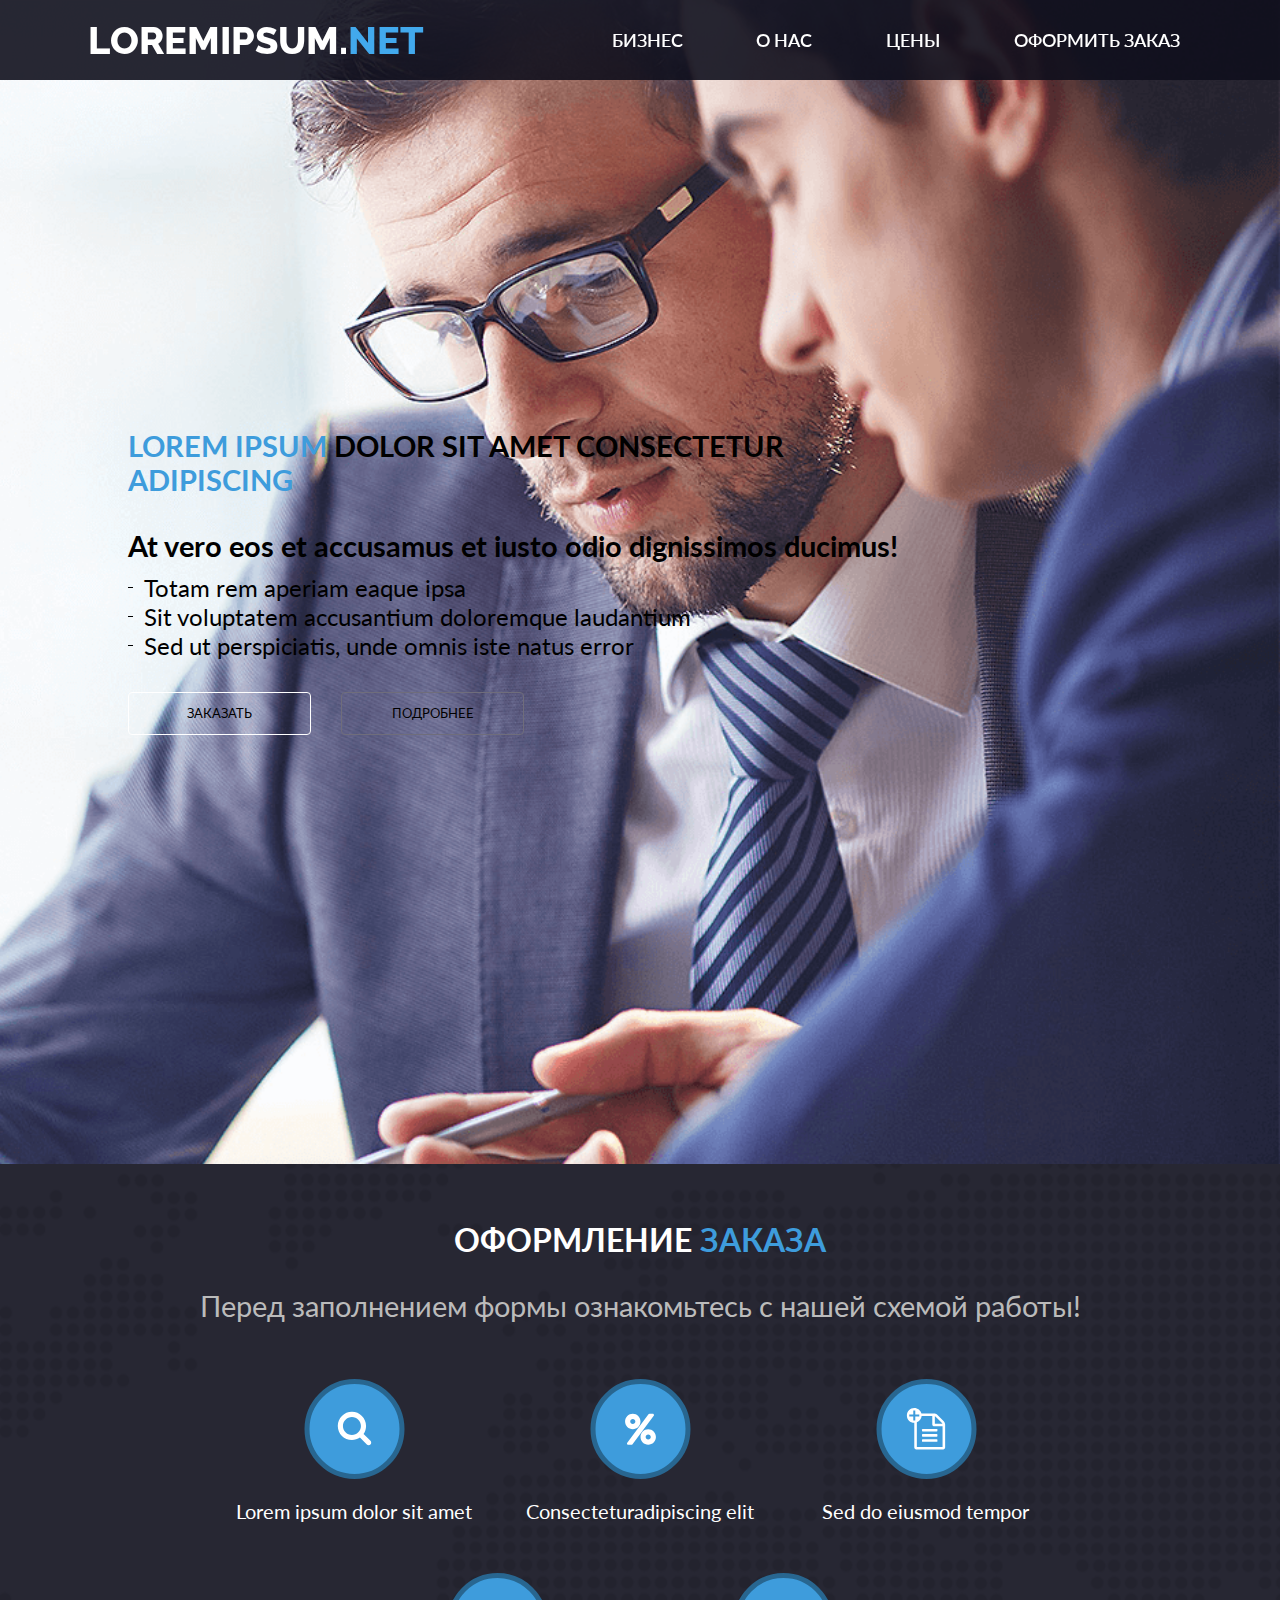
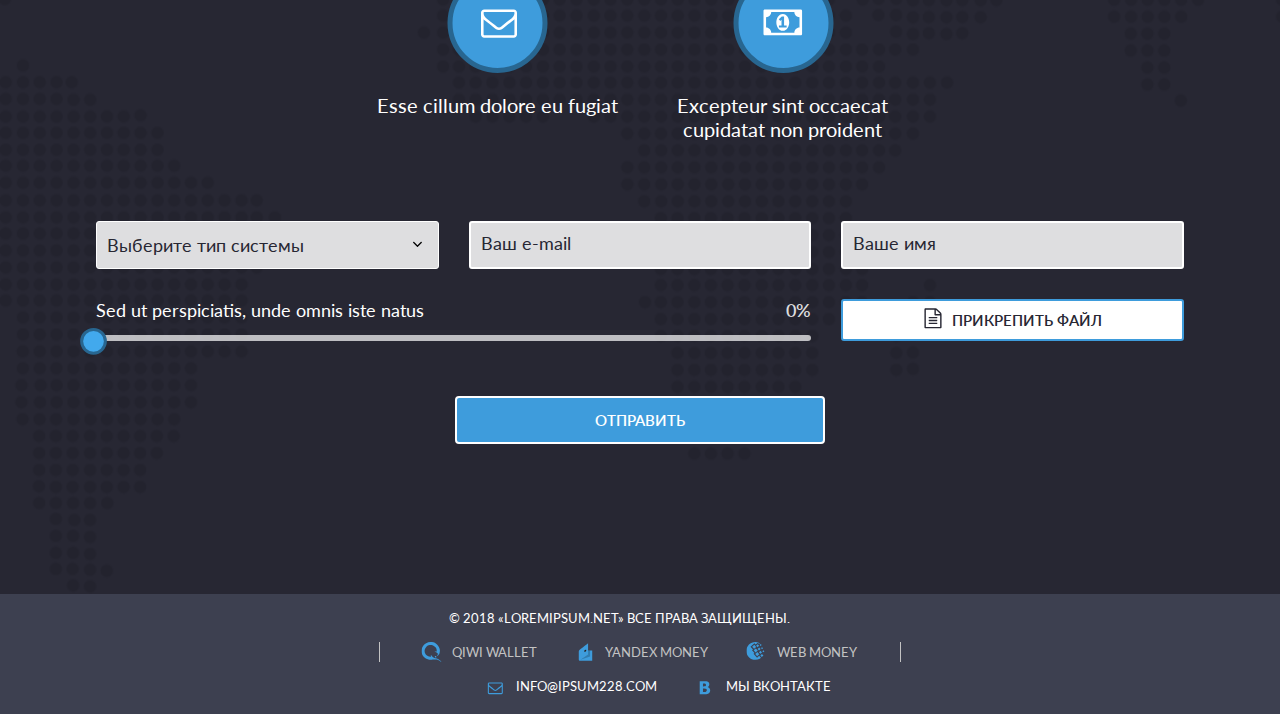
<file: index.html>
<!DOCTYPE html>
<html lang="en">
  <head>
    <meta charset="UTF-8" />
    <meta name="viewport" content="width=device-width, initial-scale=1.0" />
    <link rel="preconnect" href="https://fonts.googleapis.com" />
    <link rel="preconnect" href="https://fonts.gstatic.com" crossorigin />
    <link
      href="https://fonts.googleapis.com/css2?family=Lato:wght@400;700;900&family=Raleway:wght@800&display=swap"
      rel="stylesheet"
    />
    <script src="./js/splide.min.js"></script>
    <title>soft-nsk</title>
    <link rel="stylesheet" href="./styles/css/main.css" />
  </head>
  <body>
    <!-- Header -->
    <header class="header">
      <div class="logo">
        <a href="/" class="logo__link" title="Logo of Company">
          LoremIpsum.<span class="logo__subtitle">Net</span>
        </a>
      </div>

      <nav class="nav">
        <ul class="nav__list">
          <li class="nav__item">
            <!-- nav__link--is-active -->
            <a title="Business" href="/" class="nav__link">Бизнес</a>
          </li>
          <li class="nav__item">
            <a title="About Us" href="/" class="nav__link">О нас</a>
          </li>
          <li class="nav__item">
            <a title="Prices" href="/" class="nav__link">Цены</a>
          </li>
          <li class="nav__item">
            <a title="Place an Order" href="/" class="nav__link"
              >Оформить заказ</a
            >
          </li>
        </ul>

        <button
          title="hamburger icon"
          class="hamburger hamburger--spin nav__hamburger"
          type="button"
        >
          <span class="hamburger-box">
            <span class="hamburger-inner"></span>
          </span>
        </button>
      </nav>
    </header>

    <!-- Hero (first) Section -->
    <section class="hero">
      <div class="hero__background">
        <img src="./images/hero.png" alt="mens with suits" />

        <div class="hero__content">
          <div class="hero__title">
            <h1>
              <span> Lorem ipsum </span>
              dolor sit amet consectetur <span>adipiscing</span>
            </h1>
          </div>

          <div class="hero__subtitle">
            <h2>At vero eos et accusamus et iusto odio dignissimos ducimus!</h2>
            <ul class="hero__list">
              <li class="hero__list-item">
                <span></span> Totam rem aperiam eaque ipsa
              </li>
              <li class="hero__list-item">
                <span></span>
                Sit voluptatem accusantium doloremque laudantium
              </li>
              <li class="hero__list-item">
                <span></span>
                Sed ut perspiciatis, unde omnis iste natus error
              </li>
            </ul>
          </div>

          <div class="hero__buttons">
            <div class="hero__button-container">
              <span class="mask">заказать</span>
              <button
                title="Make Order"
                type="button"
                class="hero__button button__order"
              >
                заказать
              </button>
            </div>

            <div class="hero__button-container hero__button-container-2">
              <span class="mask">подробнее</span>

              <button
                title="More Details"
                type="button"
                class="hero__button button__details"
              >
                подробнее
              </button>
            </div>
          </div>
        </div>
      </div>
    </section>

    <!-- Placing an Order (second) Section -->
    <section class="ordering-form">
      <div class="ordering-form__main">
        <div class="ordering-form__background-image">
          <img src="./images/worldMapBackground.png" alt="world map picture" />
        </div>

        <div class="ordering-form__content">
          <div class="ordering-form__title">
            <h2 class="ordering-form__main-title">
              Оформление <span>Заказа</span>
            </h2>
            <h5 class="ordering-form__subtitle">
              Перед заполнением формы ознакомьтесь с нашей схемой работы!
            </h5>
          </div>

          <div class="splide">
            <div class="splide__track">
              <ul class="splide__list ordering-form__description-steps">
                <li class="splide__slide splide__slide--1">
                  <div class="ordering-form__step item item1">
                    <div class="icon icon-1">
                      <svg
                        xmlns="http://www.w3.org/2000/svg"
                        width="55"
                        height="55"
                        viewBox="0 0 55 55"
                        fill="none"
                      >
                        <path
                          d="M33.9286 24.9285C33.9286 29.8906 29.8907 33.9285 24.9286 33.9285C19.9666 33.9285 15.9286 29.8906 15.9286 24.9285C15.9286 19.9664 19.9666 15.9285 24.9286 15.9285C29.8907 15.9285 33.9286 19.9664 33.9286 24.9285ZM44.2143 41.6428C44.2143 40.9598 43.9331 40.2968 43.471 39.8348L36.5804 32.9441C38.2076 30.5937 39.0715 27.7812 39.0715 24.9285C39.0715 17.1138 32.7434 10.7856 24.9286 10.7856C17.1139 10.7856 10.7858 17.1138 10.7858 24.9285C10.7858 32.7432 17.1139 39.0714 24.9286 39.0714C27.7813 39.0714 30.5938 38.2075 32.9443 36.5803L39.8349 43.4508C40.2969 43.933 40.9599 44.2142 41.6429 44.2142C43.0492 44.2142 44.2143 43.049 44.2143 41.6428Z"
                          fill="white"
                        />
                      </svg>
                    </div>
                    <h6>Lorem ipsum dolor sit amet</h6>
                  </div>
                </li>
                <li class="splide__slide splide__slide--2">
                  <div class="ordering-form__step item item2">
                    <div class="icon icon-2">
                      <svg
                        xmlns="http://www.w3.org/2000/svg"
                        width="55"
                        height="56"
                        viewBox="0 0 55 56"
                        fill="none"
                      >
                        <path
                          d="M37.7857 35.9641C37.7857 37.3704 36.6205 38.5356 35.2143 38.5356C33.808 38.5356 32.6428 37.3704 32.6428 35.9641C32.6428 34.5579 33.808 33.3927 35.2143 33.3927C36.6205 33.3927 37.7857 34.5579 37.7857 35.9641ZM22.3571 20.5356C22.3571 21.9418 21.1919 23.107 19.7857 23.107C18.3794 23.107 17.2143 21.9418 17.2143 20.5356C17.2143 19.1293 18.3794 17.9641 19.7857 17.9641C21.1919 17.9641 22.3571 19.1293 22.3571 20.5356ZM42.9286 35.9641C42.9286 31.7052 39.4732 28.2499 35.2143 28.2499C30.9553 28.2499 27.5 31.7052 27.5 35.9641C27.5 40.2231 30.9553 43.6784 35.2143 43.6784C39.4732 43.6784 42.9286 40.2231 42.9286 35.9641ZM41 14.107C41 13.4039 40.4174 12.8213 39.7143 12.8213H36.5C36.0982 12.8213 35.7165 13.0222 35.4754 13.3436L14.2611 41.6293C14.1004 41.8503 14 42.1115 14 42.3927C14 43.0958 14.5826 43.6784 15.2857 43.6784H18.5C18.9018 43.6784 19.2835 43.4775 19.5245 43.1561L40.7388 14.8704C40.8995 14.6494 41 14.3883 41 14.107ZM27.5 20.5356C27.5 16.2766 24.0446 12.8213 19.7857 12.8213C15.5268 12.8213 12.0714 16.2766 12.0714 20.5356C12.0714 24.7945 15.5268 28.2499 19.7857 28.2499C24.0446 28.2499 27.5 24.7945 27.5 20.5356Z"
                          fill="white"
                        />
                      </svg>
                    </div>
                    <h6>Сonsecteturadipiscing elit</h6>
                  </div>
                </li>
                <li class="splide__slide splide__slide--3">
                  <div class="ordering-form__step item item3">
                    <div class="icon icon-3">
                      <svg
                        xmlns="http://www.w3.org/2000/svg"
                        width="55"
                        height="56"
                        viewBox="0 0 55 56"
                        fill="none"
                      >
                        <path
                          d="M23.9932 29.8725V28.5868C23.9932 28.2252 24.2744 27.9439 24.636 27.9439H38.7789C39.1405 27.9439 39.4218 28.2252 39.4218 28.5868V29.8725C39.4218 30.2341 39.1405 30.5154 38.7789 30.5154H24.636C24.2744 30.5154 23.9932 30.2341 23.9932 29.8725Z"
                          fill="white"
                        />
                        <path
                          d="M24.636 33.0868H38.7789C39.1405 33.0868 39.4218 33.368 39.4218 33.7296V35.0154C39.4218 35.377 39.1405 35.6582 38.7789 35.6582H24.636C24.2744 35.6582 23.9932 35.377 23.9932 35.0154V33.7296C23.9932 33.368 24.2744 33.0868 24.636 33.0868Z"
                          fill="white"
                        />
                        <path
                          d="M24.636 38.2296H38.7789C39.1405 38.2296 39.4218 38.5109 39.4218 38.8725V40.1582C39.4218 40.5198 39.1405 40.8011 38.7789 40.8011H24.636C24.2744 40.8011 23.9932 40.5198 23.9932 40.1582V38.8725C23.9932 38.5109 24.2744 38.2296 24.636 38.2296Z"
                          fill="white"
                        />
                        <path
                          fill-rule="evenodd"
                          clip-rule="evenodd"
                          d="M16.2789 21.8149C12.1837 21.8149 8.86389 18.4951 8.86389 14.3999C8.86389 10.3047 12.1837 6.98486 16.2789 6.98486C19.7229 6.98486 22.6185 9.33283 23.4523 12.5154H36.2075C37.2722 12.5154 38.7588 13.1381 39.5021 13.8814L45.77 20.1493C46.5133 20.8926 47.136 22.3792 47.136 23.4439V46.5868C47.136 47.6515 46.2722 48.5154 45.2075 48.5154H18.2075C17.1427 48.5154 16.2789 47.6515 16.2789 46.5868L16.2789 21.8149ZM18.8503 21.3569C21.4728 20.3872 23.397 17.977 23.6625 15.0868H34.2789V23.4439C34.2789 24.5087 35.1427 25.3725 36.2075 25.3725H44.5646V45.9439H18.8503V21.3569ZM37.674 15.6895C37.5334 15.5488 37.1918 15.368 36.8503 15.2475V22.8011H44.4039C44.2834 22.4595 44.1026 22.118 43.9619 21.9774L37.674 15.6895ZM17.2789 15.3999H21.2789V13.3999H17.2789V9.3999H15.2789V13.3999H11.2789V15.3999H15.2789V19.3999H17.2789V15.3999Z"
                          fill="white"
                        />
                      </svg>
                    </div>
                    <h6>Sed do eiusmod tempor</h6>
                  </div>
                </li>
                <li class="splide__slide splide__slide--4">
                  <div class="ordering-form__step item item4">
                    <div class="icon icon-4">
                      <svg
                        xmlns="http://www.w3.org/2000/svg"
                        width="55"
                        height="56"
                        viewBox="0 0 55 56"
                        fill="none"
                      >
                        <path
                          d="M44.4286 39.6076C44.4286 39.9491 44.1272 40.2504 43.7857 40.2504H14.2143C13.8728 40.2504 13.5714 39.9491 13.5714 39.6076V24.179C13.9933 24.6611 14.4554 25.1031 14.9576 25.5049C17.8304 27.7147 20.7232 29.9647 23.5156 32.2951C25.0223 33.5607 26.8906 35.1076 28.9799 35.1076H29H29.0201C31.1094 35.1076 32.9777 33.5607 34.4844 32.2951C37.2768 29.9647 40.1696 27.7147 43.0424 25.5049C43.5446 25.1031 44.0067 24.6611 44.4286 24.179V39.6076ZM44.4286 18.4937C44.4286 20.2013 42.7813 22.4312 41.4754 23.4558C38.7835 25.5652 36.0915 27.6946 33.4196 29.8241C32.3549 30.6879 30.4263 32.5361 29.0201 32.5361H29H28.9799C27.5737 32.5361 25.6451 30.6879 24.5804 29.8241C21.9085 27.6946 19.2165 25.5652 16.5246 23.4558C14.7165 22.0294 13.5714 20.0406 13.5714 17.7504C13.5714 17.4089 13.8728 17.1076 14.2143 17.1076H43.7857C44.5491 17.1076 44.4286 17.9915 44.4286 18.4937ZM47 17.7504C47 15.9826 45.5536 14.5361 43.7857 14.5361H14.2143C12.4464 14.5361 11 15.9826 11 17.7504V39.6076C11 41.3754 12.4464 42.8218 14.2143 42.8218H43.7857C45.5536 42.8218 47 41.3754 47 39.6076V17.7504Z"
                          fill="white"
                        />
                      </svg>
                    </div>
                    <h6>Esse cillum dolore eu fugiat</h6>
                  </div>
                </li>
                <li class="splide__slide splide__slide--5">
                  <div class="ordering-form__step item item5">
                    <div class="icon icon-5">
                      <svg
                        xmlns="http://www.w3.org/2000/svg"
                        width="55"
                        height="56"
                        viewBox="0 0 55 56"
                        fill="none"
                      >
                        <path
                          d="M23.9286 32.5361V30.6076H26.5V24.8218H26.4598C26.1384 25.3241 25.8371 25.5451 25.3549 25.9669L23.808 24.3598L26.7812 21.6076H29.0714V30.6076H31.6429V32.5361H23.9286ZM34.2143 27.3933C34.2143 23.737 32.0045 19.0361 27.7857 19.0361C23.567 19.0361 21.3571 23.737 21.3571 27.3933C21.3571 31.0495 23.567 35.7504 27.7857 35.7504C32.0045 35.7504 34.2143 31.0495 34.2143 27.3933ZM44.5 32.5361C41.6674 32.5361 39.3571 34.8464 39.3571 37.679H16.2143C16.2143 34.8464 13.904 32.5361 11.0714 32.5361V22.2504C13.904 22.2504 16.2143 19.9402 16.2143 17.1076H39.3571C39.3571 19.9402 41.6674 22.2504 44.5 22.2504V32.5361ZM47.0714 15.8218C47.0714 15.1187 46.4888 14.5361 45.7857 14.5361H9.78571C9.08259 14.5361 8.5 15.1187 8.5 15.8218V38.9647C8.5 39.6678 9.08259 40.2504 9.78571 40.2504H45.7857C46.4888 40.2504 47.0714 39.6678 47.0714 38.9647V15.8218Z"
                          fill="white"
                        />
                      </svg>
                    </div>
                    <h6>Excepteur sint occaecat cupidatat non proident</h6>
                  </div>
                </li>
              </ul>
            </div>
          </div>

          <!-- FORM BOX-->
          <div class="ordering-form__main-form">
            <form id="orderForm" class="ordering-form__self-form">
              <!-- First - DropDown -->
              <div class="ordering-form__dropdown field-1">
                <div
                  class="ordering-form__dropdown-button"
                  onclick="toggleDropdown()"
                  title="Choose System"
                >
                  Выберите тип системы
                  <span>
                    <svg
                      xmlns="http://www.w3.org/2000/svg"
                      width="21"
                      height="21"
                      viewBox="0 0 21 21"
                      fill="none"
                    >
                      <path
                        d="M14.9342 8.5106C14.9342 8.43917 14.8984 8.35882 14.8449 8.30525L14.3984 7.85882C14.3449 7.80525 14.2645 7.76953 14.1931 7.76953C14.1217 7.76953 14.0413 7.80525 13.9877 7.85882L10.4788 11.3677L6.96987 7.85882C6.91629 7.80525 6.83594 7.76953 6.76451 7.76953C6.68415 7.76953 6.61272 7.80525 6.55915 7.85882L6.11272 8.30525C6.05915 8.35882 6.02344 8.43917 6.02344 8.5106C6.02344 8.58203 6.05915 8.66239 6.11272 8.71596L10.2734 12.8767C10.327 12.9302 10.4074 12.966 10.4788 12.966C10.5502 12.966 10.6306 12.9302 10.6842 12.8767L14.8449 8.71596C14.8984 8.66239 14.9342 8.58203 14.9342 8.5106Z"
                        fill="black"
                      />
                    </svg>
                  </span>
                </div>
                <div class="ordering-form__dropdown-content">
                  <button
                    title="choose favorite system"
                    type="button"
                    onclick="selectItem(this)"
                  >
                    Sed ut perspiciatis
                  </button>
                  <button
                    title="choose favorite system"
                    type="button"
                    onclick="selectItem(this)"
                  >
                    Nemo enim ipsam
                  </button>
                  <button
                    title="choose favorite system"
                    type="button"
                    onclick="selectItem(this)"
                  >
                    Et harum quidem
                  </button>
                  <button
                    title="choose favorite system"
                    type="button"
                    onclick="selectItem(this)"
                  >
                    Temporibus autem
                  </button>
                  <button
                    title="choose favorite system"
                    type="button"
                    onclick="selectItem(this)"
                  >
                    Itaque earum rerum
                  </button>
                </div>
              </div>

              <!-- Second -->
              <div class="ordering-form__email field-2">
                <input
                  class="ordering-form__email-input"
                  title="Type Your Email"
                  type="email"
                  id="emailInput"
                  placeholder="Ваш e-mail"
                />
                <div class="email-error">Please use a correct email</div>
              </div>

              <!-- Third -->
              <div class="ordering-form__name field-3">
                <input
                  class="ordering-form__name-input"
                  title="Type Your Name"
                  type="text"
                  placeholder="Ваше имя"
                  name=""
                  id=""
                />
              </div>
              <!-- Four - Progress Bar -->
              <div class="ordering-form__progress-bar initial-state field-4">
                <div class="progress-bar-description">
                  <div class="progress-label">
                    Sed ut perspiciatis, unde omnis iste natus
                  </div>
                  <div class="progress-percent">0%</div>
                </div>

                <div class="progress-line-track">
                  <div class="progress-line"></div>
                </div>
                <div class="icon-container">
                  <svg
                    xmlns="http://www.w3.org/2000/svg"
                    width="37"
                    height="38"
                    viewBox="0 0 37 38"
                    fill="none"
                  >
                    <path
                      fill-rule="evenodd"
                      clip-rule="evenodd"
                      d="M18.5163 7.46143C25.0653 7.46143 30.3752 12.7714 30.3752 19.3214C30.3752 25.8704 25.0653 31.1804 18.5163 31.1804C11.9663 31.1804 6.65625 25.8704 6.65625 19.3214C6.65625 12.7714 11.9663 7.46143 18.5163 7.46143Z"
                      fill="#808080"
                      stroke="#286690"
                      stroke-width="3"
                    />
                  </svg>
                </div>
              </div>

              <!-- Five - Upload File-->
              <div class="ordering-form__upload-file field-5">
                <input
                  type="file"
                  id="fileInput"
                  class="ordering-form__file-input"
                  onchange="handleFileUpload()"
                  title="Upload File"
                />
                <label
                  title="Upload File"
                  for="fileInput"
                  class="ordering-form__file-label"
                >
                  <span title="Upload File">
                    <svg
                      xmlns="http://www.w3.org/2000/svg"
                      width="18"
                      height="21"
                      viewBox="0 0 18 21"
                      fill="none"
                    >
                      <path
                        d="M16.8117 4.60924L13.3295 1.12709C12.9166 0.714146 12.0907 0.368164 11.4992 0.368164H1.49916C0.907645 0.368164 0.427734 0.848076 0.427734 1.43959V19.2967C0.427734 19.8883 0.907645 20.3682 1.49916 20.3682H16.4992C17.0907 20.3682 17.5706 19.8883 17.5706 19.2967V6.43959C17.5706 5.84808 17.2246 5.02218 16.8117 4.60924ZM11.8563 1.88602C12.046 1.95299 12.2358 2.05343 12.3139 2.13156L15.8072 5.62486C15.8853 5.70299 15.9858 5.89272 16.0527 6.08245H11.8563V1.88602ZM16.142 18.9396H1.85631V1.79674H10.4277V6.43959C10.4277 7.03111 10.9076 7.51102 11.4992 7.51102H16.142V18.9396ZM4.71345 9.29674V10.011C4.71345 10.2119 4.8697 10.3682 5.07059 10.3682H12.9277C13.1286 10.3682 13.2849 10.2119 13.2849 10.011V9.29674C13.2849 9.09584 13.1286 8.93959 12.9277 8.93959H5.07059C4.8697 8.93959 4.71345 9.09584 4.71345 9.29674ZM12.9277 11.7967H5.07059C4.8697 11.7967 4.71345 11.953 4.71345 12.1539V12.8682C4.71345 13.0691 4.8697 13.2253 5.07059 13.2253H12.9277C13.1286 13.2253 13.2849 13.0691 13.2849 12.8682V12.1539C13.2849 11.953 13.1286 11.7967 12.9277 11.7967ZM12.9277 14.6539H5.07059C4.8697 14.6539 4.71345 14.8101 4.71345 15.011V15.7253C4.71345 15.9262 4.8697 16.0825 5.07059 16.0825H12.9277C13.1286 16.0825 13.2849 15.9262 13.2849 15.7253V15.011C13.2849 14.8101 13.1286 14.6539 12.9277 14.6539Z"
                        fill="#272733"
                      />
                    </svg>
                  </span>
                  Прикрепить файл
                </label>
              </div>

              <!-- Six - Sending Form -->
              <div class="ordering-form__sending-form field-6">
                <button
                  class="ordering-form__send-button button__order"
                  title="Send"
                  type="submit"
                >
                  Отправить
                </button>
              </div>
            </form>
          </div>
          <!-- FORM BOX-->

          <!-- finish  -->
        </div>
      </div>
    </section>

    <!-- Footer -->
    <footer class="footer">
      <div class="footer__title">
        <h2>© 2018 «LoremIpsum.net» Все права защищены.</h2>
      </div>

      <div class="footer__payment">
        <ul class="footer__payment-services">
          <li
            class="footer__payment-company footer__payment-company--service-1"
          >
            <span
              ><svg
                xmlns="http://www.w3.org/2000/svg"
                width="21"
                height="20"
                viewBox="0 0 21 20"
                fill="none"
              >
                <g clip-path="url(#clip0_27924_124)">
                  <path
                    d="M16.9125 13.4557C16.9726 13.8434 16.8457 14.0075 16.7175 14.0075C16.5892 14.0075 16.4035 13.8499 16.1964 13.5371C15.9894 13.2244 15.9186 12.8768 16.0188 12.6985C16.0565 12.6367 16.1174 12.5914 16.1888 12.5719C16.2602 12.5524 16.3366 12.5602 16.4022 12.5938C16.7428 12.7179 16.8764 13.2231 16.9125 13.4557ZM15.0248 14.306C15.435 14.6407 15.5592 15.0387 15.3428 15.3191C15.2769 15.3976 15.1929 15.4599 15.0975 15.5012C15.0021 15.5425 14.8981 15.5616 14.7937 15.5569C14.5649 15.5573 14.3432 15.48 14.1672 15.3385C13.7958 15.0245 13.6863 14.5141 13.9294 14.2246C13.9831 14.1652 14.0501 14.1185 14.1254 14.088C14.2007 14.0576 14.2821 14.0442 14.3636 14.0489C14.6084 14.0567 14.8425 14.1478 15.0248 14.306ZM14.3409 17.5366C16.1029 17.5366 18.0146 18.1207 20.1321 19.935C20.3431 20.1159 20.625 19.8911 20.4406 19.6649C18.3606 17.1257 16.4329 16.6411 14.5185 16.2328C12.1727 15.7314 10.965 14.4533 10.1194 13.0513C9.95237 12.7721 9.87622 12.8212 9.86153 13.1805C9.84749 13.713 9.88911 14.2455 9.98577 14.7699C9.89092 14.7699 9.79473 14.7699 9.69988 14.7699C8.49769 14.7699 7.32249 14.4251 6.3229 13.779C5.32331 13.133 4.54422 12.2147 4.08416 11.1403C3.6241 10.0659 3.50373 8.88373 3.73826 7.74318C3.9728 6.60263 4.55171 5.55497 5.40179 4.73268C6.25188 3.91039 7.33495 3.3504 8.51404 3.12353C9.69314 2.89667 10.9153 3.0131 12.026 3.45812C13.1367 3.90314 14.086 4.65676 14.7539 5.62367C15.4218 6.59058 15.7783 7.72736 15.7783 8.89025C15.7789 9.11864 15.766 9.34688 15.7396 9.57384C15.0992 9.49585 14.4521 9.48415 13.8092 9.53895C13.578 9.55834 13.6114 9.66818 13.7851 9.69273C15.789 10.0429 17.1757 11.2434 17.4909 13.4338C17.4921 13.4449 17.4968 13.4553 17.5044 13.4637C17.5121 13.472 17.5222 13.4778 17.5335 13.4803C17.5447 13.4827 17.5565 13.4816 17.5671 13.4772C17.5777 13.4728 17.5866 13.4653 17.5925 13.4557C18.6349 11.7702 19.0713 9.79826 18.8336 7.84762C18.5959 5.89697 17.6975 4.07726 16.2785 2.67233C14.8595 1.26739 12.9997 0.356234 10.9892 0.080969C8.97869 -0.194296 6.93054 0.181813 5.16421 1.15063C3.39787 2.11945 2.01267 3.6265 1.22466 5.43671C0.43666 7.24692 0.290163 9.25851 0.808024 11.1577C1.32588 13.0569 2.47898 14.7369 4.08746 15.9357C5.69594 17.1345 7.66935 17.7846 9.69988 17.7847C11.0425 17.7886 12.3797 17.5353 14.3409 17.5353V17.5366Z"
                    fill="#3E9CDC"
                  />
                </g>
                <defs>
                  <clipPath id="clip0_27924_124">
                    <rect
                      width="20"
                      height="20"
                      fill="white"
                      transform="translate(0.5)"
                    />
                  </clipPath>
                </defs></svg></span
            >Qiwi wallet
          </li>
          <li
            class="footer__payment-company footer__payment-company--service-2"
          >
            <span>
              <svg
                xmlns="http://www.w3.org/2000/svg"
                width="21"
                height="20"
                viewBox="0 0 21 20"
                fill="none"
              >
                <path
                  fill-rule="evenodd"
                  clip-rule="evenodd"
                  d="M3.7795 9.93057C3.7795 8.94652 3.8627 8.32201 5.91777 6.80074C7.61915 5.54125 13.0727 1.2373 13.0727 1.2373V8.42197H17.2199V18.7625H5.07484C4.36242 18.7625 3.7793 18.1843 3.7793 17.4777L3.7795 9.93064V9.93057Z"
                  fill="#3E9CDC"
                />
                <path
                  fill-rule="evenodd"
                  clip-rule="evenodd"
                  d="M13.0721 8.42188V12.5849L5.45117 17.7334L15.0864 14.6245V8.42188H13.0721Z"
                  fill="black"
                  fill-opacity="0.2"
                />
                <path
                  fill-rule="evenodd"
                  clip-rule="evenodd"
                  d="M9.59025 8.20672C10.0359 7.68011 10.6868 7.49424 11.0442 7.7916C11.4016 8.08903 11.3301 8.75706 10.8845 9.28368C10.4391 9.81023 9.78796 9.9959 9.43057 9.69847C9.07318 9.4011 9.14482 8.73321 9.59025 8.20666V8.20672Z"
                  fill="#231F20"
                />
              </svg>
            </span>
            Yandex Money
          </li>
          <li
            class="footer__payment-company footer__payment-company--service-3"
          >
            <span
              ><svg
                xmlns="http://www.w3.org/2000/svg"
                width="21"
                height="20"
                viewBox="0 0 21 20"
                fill="none"
              >
                <g clip-path="url(#clip0_27924_137)">
                  <path
                    d="M9.34098 0C10.7513 0 12.093 0.323103 13.2971 0.901077C13.4859 0.986269 13.676 1.08823 13.8642 1.19028L13.0386 1.92159L11.8009 0.646297L9.66823 2.51651L8.41236 1.17307L4.4907 4.65889L7.00147 7.39646L6.02129 8.24641L8.49843 10.984L7.51816 11.8336L11.0615 15.7274L13.1587 13.823L14.9828 15.8639C14.6213 16.136 14.2257 16.4086 13.7962 16.6462C12.4888 17.3773 10.9749 17.8016 9.35836 17.8016C4.38713 17.8016 0.34576 13.8066 0.34576 8.89314C0.328205 4.01286 4.37029 0 9.34098 0ZM7.68952 8.34864L9.83959 6.44418L11.7664 8.56952L9.61588 10.4738L7.68952 8.34864ZM9.22074 12.0214L11.3533 10.1001L13.2971 12.2253L11.1469 14.1298L9.22074 12.0214ZM6.15963 4.72713L8.30907 2.82267L10.2354 4.948L8.08528 6.85238L6.15963 4.72713ZM10.0976 3.70661L11.6974 2.27842L13.1425 3.85978L11.5428 5.30484L10.0976 3.70661ZM12.9531 10.2528L14.5523 8.82456L15.9974 10.4224L14.3976 11.8516L12.9531 10.2528ZM14.3633 13.4668L15.9631 12.0382L17.407 13.6195L15.8079 15.0644L14.3633 13.4668ZM15.017 6.12107L16.0833 5.16879L17.0462 6.22339L15.9801 7.17531L15.017 6.12107ZM13.641 2.97548L14.7073 2.00651L15.6709 3.07753L14.6038 4.02972L13.641 2.97548ZM16.3757 9.26693L17.4419 8.31474L18.4223 9.36899L17.3391 10.3209L16.3757 9.26693ZM11.577 6.90341L13.1768 5.47513L14.6213 7.05614L13.0222 8.48469L11.577 6.90341Z"
                    fill="#3E9CDC"
                  />
                </g>
                <defs>
                  <clipPath id="clip0_27924_137">
                    <rect
                      width="20"
                      height="20"
                      fill="white"
                      transform="translate(0.5)"
                    />
                  </clipPath>
                </defs></svg></span
            >Web Money
          </li>
        </ul>
      </div>

      <div class="footer__social">
        <ul class="footer__social-networks">
          <li class="footer__social-network footer__social-network--gmail">
            <a title="Contact us by Email" href="mailto:info@ipsum228.com">
              <svg
                xmlns="http://www.w3.org/2000/svg"
                width="21"
                height="20"
                viewBox="0 0 21 20"
                fill="none"
              >
                <path
                  d="M16.7508 14.8493C16.7508 14.9916 16.6253 15.1171 16.483 15.1171H4.16155C4.01925 15.1171 3.89369 14.9916 3.89369 14.8493V8.42069C4.06948 8.62158 4.262 8.80573 4.47126 8.97314C5.66825 9.8939 6.87361 10.8314 8.03711 11.8024C8.6649 12.3297 9.44336 12.9743 10.3139 12.9743H10.3223H10.3306C11.2012 12.9743 11.9796 12.3297 12.6074 11.8024C13.7709 10.8314 14.9763 9.8939 16.1733 8.97314C16.3825 8.80573 16.5751 8.62158 16.7508 8.42069V14.8493ZM16.7508 6.05183C16.7508 6.76332 16.0645 7.69245 15.5204 8.11935C14.3987 8.99826 13.2771 9.88553 12.1638 10.7728C11.7201 11.1327 10.9166 11.9028 10.3306 11.9028H10.3223H10.3139C9.72796 11.9028 8.92439 11.1327 8.48075 10.7728C7.36747 9.88553 6.24581 8.99826 5.12416 8.11935C4.37081 7.52504 3.89369 6.69636 3.89369 5.74212C3.89369 5.59982 4.01925 5.47426 4.16155 5.47426H16.483C16.8011 5.47426 16.7508 5.84256 16.7508 6.05183ZM17.8223 5.74212C17.8223 5.00551 17.2196 4.40283 16.483 4.40283H4.16155C3.42494 4.40283 2.82227 5.00551 2.82227 5.74212V14.8493C2.82227 15.5859 3.42494 16.1885 4.16155 16.1885H16.483C17.2196 16.1885 17.8223 15.5859 17.8223 14.8493V5.74212Z"
                  fill="#3E9CDC"
                />
              </svg>
              info@ipsum228.com
            </a>
          </li>

          <li class="footer__social-network footer__social-network--contact">
            <a title="Contact us by VK" href="https://vk.com/">
              <svg
                xmlns="http://www.w3.org/2000/svg"
                width="21"
                height="20"
                viewBox="0 0 21 20"
                fill="none"
              >
                <path
                  d="M15.1807 12.2861C15.1807 12.9365 15.0576 13.5078 14.8115 14C14.5654 14.4922 14.2344 14.8994 13.8184 15.2217C13.3262 15.6084 12.7842 15.8838 12.1924 16.0479C11.6064 16.2119 10.8594 16.2939 9.95117 16.2939H4.71289V3.20703H9.33594C10.2969 3.20703 11.0234 3.24512 11.5156 3.32129C12.0137 3.3916 12.4795 3.54395 12.9131 3.77832C13.3818 4.03027 13.7305 4.36719 13.959 4.78906C14.1934 5.21094 14.3105 5.69727 14.3105 6.24805C14.3105 6.88672 14.1494 7.45508 13.8271 7.95312C13.5107 8.45117 13.0713 8.81738 12.5088 9.05176V9.12207C13.3174 9.29199 13.9648 9.64062 14.4512 10.168C14.9375 10.6895 15.1807 11.3955 15.1807 12.2861ZM10.9707 6.90723C10.9707 6.69629 10.915 6.47949 10.8037 6.25684C10.6982 6.03418 10.5312 5.87305 10.3027 5.77344C10.0859 5.67969 9.82812 5.62988 9.5293 5.62402C9.23633 5.6123 8.79688 5.60645 8.21094 5.60645H7.98242V8.375H8.39551C8.95801 8.375 9.35059 8.36914 9.57324 8.35742C9.80176 8.3457 10.0361 8.28418 10.2764 8.17285C10.54 8.0498 10.7217 7.87988 10.8213 7.66309C10.9209 7.44629 10.9707 7.19434 10.9707 6.90723ZM11.7969 12.2246C11.7969 11.8203 11.7148 11.5039 11.5508 11.2754C11.3867 11.0469 11.1406 10.874 10.8125 10.7568C10.6133 10.6807 10.3379 10.6396 9.98633 10.6338C9.64062 10.6221 9.1748 10.6162 8.58887 10.6162H7.98242V13.8945H8.1582C9.01367 13.8945 9.60547 13.8887 9.93359 13.877C10.2617 13.8652 10.5957 13.7861 10.9355 13.6396C11.2344 13.5107 11.4512 13.3232 11.5859 13.0771C11.7266 12.8252 11.7969 12.541 11.7969 12.2246Z"
                  fill="#3E9CDC"
                />
              </svg>
              Мы вконтакте
            </a>
          </li>
        </ul>
      </div>
    </footer>

    <script src="./js/index.js"></script>
  </body>
</html>
</file>
<file: styles/css/main.css>
* {
  margin: 0;
  padding: 0;
  border: 0;
  font-size: 100%;
  font: inherit;
  vertical-align: baseline;
}

*,
*::before,
*::after {
  -webkit-box-sizing: border-box;
          box-sizing: border-box;
}

body {
  line-height: 1;
  overflow-x: hidden;
  position: relative;
}

ol,
ul {
  list-style: none;
}

blockquote,
q {
  quotes: none;
}

a {
  text-decoration: none;
  color: inherit;
}

button {
  background: none;
}

ul,
ol,
li,
a,
button,
p,
h1,
h2,
h3,
h4,
h5,
h6 {
  font-family: "Lato", sans-serif;
}

h1 {
  font-size: 3rem;
}

::-moz-selection {
  background-color: #272733;
  color: #3E9CDC;
}

::selection {
  background-color: #272733;
  color: #3E9CDC;
}

.hamburger {
  display: inline-block;
  cursor: pointer;
  -webkit-transition-property: opacity, -webkit-filter;
  transition-property: opacity, -webkit-filter;
  transition-property: opacity, filter;
  transition-property: opacity, filter, -webkit-filter;
  -webkit-transition-duration: 0.15s;
          transition-duration: 0.15s;
  -webkit-transition-timing-function: linear;
          transition-timing-function: linear;
  font: inherit;
  color: white;
  text-transform: none;
  background-color: transparent;
  border: 0;
  margin: 0;
  overflow: visible;
}
.hamburger:hover {
  opacity: 0.7;
}
.hamburger.is-active:hover {
  opacity: 0.7;
}
.hamburger.is-active .hamburger-inner,
.hamburger.is-active .hamburger-inner::before,
.hamburger.is-active .hamburger-inner::after {
  background-color: #43abf0;
}

.hamburger-box {
  width: 25px;
  height: 21px;
  display: inline-block;
  position: relative;
}

.hamburger-inner {
  display: block;
  top: 50%;
  margin-top: -1.5px;
}
.hamburger-inner, .hamburger-inner::before, .hamburger-inner::after {
  width: 25px;
  height: 3px;
  background-color: #43abf0;
  border-radius: 4px;
  position: absolute;
  -webkit-transition-property: -webkit-transform;
  transition-property: -webkit-transform;
  transition-property: transform;
  transition-property: transform, -webkit-transform;
  -webkit-transition-duration: 0.15s;
          transition-duration: 0.15s;
  -webkit-transition-timing-function: ease;
          transition-timing-function: ease;
}
.hamburger-inner::before, .hamburger-inner::after {
  content: "";
  display: block;
}
.hamburger-inner::before {
  top: -9px;
}
.hamburger-inner::after {
  bottom: -9px;
}

.hamburger--spin .hamburger-inner {
  -webkit-transition-duration: 0.22s;
          transition-duration: 0.22s;
  -webkit-transition-timing-function: cubic-bezier(0.55, 0.055, 0.675, 0.19);
          transition-timing-function: cubic-bezier(0.55, 0.055, 0.675, 0.19);
}
.hamburger--spin .hamburger-inner::before {
  -webkit-transition: top 0.1s 0.25s ease-in, opacity 0.1s ease-in;
  transition: top 0.1s 0.25s ease-in, opacity 0.1s ease-in;
}
.hamburger--spin .hamburger-inner::after {
  -webkit-transition: bottom 0.1s 0.25s ease-in, -webkit-transform 0.22s cubic-bezier(0.55, 0.055, 0.675, 0.19);
  transition: bottom 0.1s 0.25s ease-in, -webkit-transform 0.22s cubic-bezier(0.55, 0.055, 0.675, 0.19);
  transition: bottom 0.1s 0.25s ease-in, transform 0.22s cubic-bezier(0.55, 0.055, 0.675, 0.19);
  transition: bottom 0.1s 0.25s ease-in, transform 0.22s cubic-bezier(0.55, 0.055, 0.675, 0.19), -webkit-transform 0.22s cubic-bezier(0.55, 0.055, 0.675, 0.19);
}
.hamburger--spin.is-active .hamburger-inner {
  -webkit-transform: rotate(225deg);
      -ms-transform: rotate(225deg);
          transform: rotate(225deg);
  -webkit-transition-delay: 0.12s;
          transition-delay: 0.12s;
  -webkit-transition-timing-function: cubic-bezier(0.215, 0.61, 0.355, 1);
          transition-timing-function: cubic-bezier(0.215, 0.61, 0.355, 1);
}
.hamburger--spin.is-active .hamburger-inner::before {
  top: 0;
  opacity: 0;
  -webkit-transition: top 0.1s ease-out, opacity 0.1s 0.12s ease-out;
  transition: top 0.1s ease-out, opacity 0.1s 0.12s ease-out;
}
.hamburger--spin.is-active .hamburger-inner::after {
  bottom: 0;
  -webkit-transform: rotate(-90deg);
      -ms-transform: rotate(-90deg);
          transform: rotate(-90deg);
  -webkit-transition: bottom 0.1s ease-out, -webkit-transform 0.22s 0.12s cubic-bezier(0.215, 0.61, 0.355, 1);
  transition: bottom 0.1s ease-out, -webkit-transform 0.22s 0.12s cubic-bezier(0.215, 0.61, 0.355, 1);
  transition: bottom 0.1s ease-out, transform 0.22s 0.12s cubic-bezier(0.215, 0.61, 0.355, 1);
  transition: bottom 0.1s ease-out, transform 0.22s 0.12s cubic-bezier(0.215, 0.61, 0.355, 1), -webkit-transform 0.22s 0.12s cubic-bezier(0.215, 0.61, 0.355, 1);
}

.hero__button-container {
  display: -webkit-box;
  display: -ms-flexbox;
  display: flex;
  -webkit-box-pack: center;
      -ms-flex-pack: center;
          justify-content: center;
  -webkit-box-align: center;
      -ms-flex-align: center;
          align-items: center;
  width: 11.4375rem;
  height: 2.6875rem;
  line-height: normal;
  text-transform: uppercase;
  font-weight: 400;
  font-style: normal;
  font-size: 0.8125rem;
  text-align: center;
  font-family: "Lato", sans-serif;
  cursor: pointer;
  border-radius: 0.25rem;
  -webkit-transition: 0.7s;
  transition: 0.7s;
  position: relative;
  overflow: hidden;
  transition: 0.7s;
  border: 1px solid white;
}
.hero__button-container button {
  display: -webkit-box;
  display: -ms-flexbox;
  display: flex;
  -webkit-box-pack: center;
      -ms-flex-pack: center;
          justify-content: center;
  -webkit-box-align: center;
      -ms-flex-align: center;
          align-items: center;
  width: 11.4375rem;
  height: 2.6875rem;
  line-height: normal;
  text-transform: uppercase;
  font-weight: 400;
  font-style: normal;
  font-size: 0.8125rem;
  text-align: center;
  font-family: "Lato", sans-serif;
  cursor: pointer;
  border-radius: 0.25rem;
  -webkit-transition: 0.7s;
  transition: 0.7s;
  -webkit-mask: url("https://raw.githubusercontent.com/robin-dela/css-mask-animation/master/img/nature-sprite.png");
  mask: url("https://raw.githubusercontent.com/robin-dela/css-mask-animation/master/img/nature-sprite.png");
  -webkit-mask-size: 2300% 100%;
  mask-size: 2300% 100%;
  transition: 0.7s;
  -webkit-animation: ani2 0.7s steps(22) forwards;
          animation: ani2 0.7s steps(22) forwards;
}
.hero__button-container button:hover {
  -webkit-animation: ani 0.7s steps(22) forwards;
          animation: ani 0.7s steps(22) forwards;
}

.hero__button-container-2 {
  border: 1px solid #6f6d7b;
}

.mask {
  display: -webkit-box;
  display: -ms-flexbox;
  display: flex;
  -webkit-box-pack: center;
      -ms-flex-pack: center;
          justify-content: center;
  -webkit-box-align: center;
      -ms-flex-align: center;
          align-items: center;
  width: 11.4375rem;
  height: 2.6875rem;
  line-height: normal;
  text-transform: uppercase;
  font-weight: 400;
  font-style: normal;
  font-size: 0.8125rem;
  text-align: center;
  font-family: "Lato", sans-serif;
  cursor: pointer;
  border-radius: 0.25rem;
  -webkit-transition: 0.7s;
  transition: 0.7s;
  position: absolute;
  overflow: hidden;
  transition: 0.7s;
}

@-webkit-keyframes ani {
  from {
    -webkit-mask-position: 0 0;
    mask-position: 0 0;
  }
  to {
    -webkit-mask-position: 100% 0;
    mask-position: 100% 0;
  }
}

@keyframes ani {
  from {
    -webkit-mask-position: 0 0;
    mask-position: 0 0;
  }
  to {
    -webkit-mask-position: 100% 0;
    mask-position: 100% 0;
  }
}
@-webkit-keyframes ani2 {
  from {
    -webkit-mask-position: 100% 0;
    mask-position: 100% 0;
  }
  to {
    -webkit-mask-position: 0 0;
    mask-position: 0 0;
  }
}
@keyframes ani2 {
  from {
    -webkit-mask-position: 100% 0;
    mask-position: 100% 0;
  }
  to {
    -webkit-mask-position: 0 0;
    mask-position: 0 0;
  }
}
.splide__arrow,
.splide__pagination {
  display: none;
}

@media screen and (max-width: 36rem) {
  .splide__arrows {
    width: 80vw;
    max-width: 80vw;
    min-width: 80vw;
    margin-inline: auto;
    position: relative;
  }
  .splide__arrow {
    display: -webkit-box;
    display: -ms-flexbox;
    display: flex;
    top: 100% !important;
    -webkit-transform: translateY(100%) !important;
        -ms-transform: translateY(100%) !important;
            transform: translateY(100%) !important;
  }
  .splide__arrow--prev {
    left: 0 !important;
  }
  .splide__arrow--next {
    right: 0 !important;
  }
  .splide__pagination {
    display: inline-block;
  }
  .splide__container {
    -webkit-box-sizing: border-box;
            box-sizing: border-box;
    position: relative;
  }
  .splide__list {
    -webkit-backface-visibility: hidden;
            backface-visibility: hidden;
    display: -ms-flexbox;
    display: -webkit-box;
    display: flex;
    height: 100%;
    margin: 0 !important;
    padding: 0 !important;
  }
  .splide.is-initialized:not(.is-active) .splide__list {
    display: block;
  }
  .splide__pagination {
    -ms-flex-align: center;
    -webkit-box-align: center;
            align-items: center;
    display: -ms-flexbox;
    display: -webkit-box;
    display: flex;
    -ms-flex-wrap: wrap;
    flex-wrap: wrap;
    -ms-flex-pack: center;
    -webkit-box-pack: center;
            justify-content: center;
    margin: 0;
    pointer-events: none;
  }
  .splide__pagination li {
    display: inline-block;
    line-height: 1;
    list-style-type: none;
    margin: 0;
    pointer-events: auto;
  }
  .splide:not(.is-overflow) .splide__pagination {
    display: none;
  }
  .splide__progress__bar {
    width: 0;
  }
  .splide {
    position: relative;
    visibility: hidden;
  }
  .splide.is-initialized,
  .splide.is-rendered {
    visibility: visible;
  }
  .splide__slide {
    -webkit-backface-visibility: hidden;
            backface-visibility: hidden;
    -webkit-box-sizing: border-box;
            box-sizing: border-box;
    -ms-flex-negative: 0;
    flex-shrink: 0;
    list-style-type: none !important;
    margin: 0;
    position: relative;
  }
  .splide__slide img {
    vertical-align: bottom;
  }
  .splide__spinner {
    -webkit-animation: splide-loading 1s linear infinite;
            animation: splide-loading 1s linear infinite;
    border: 2px solid #999;
    border-left-color: transparent;
    border-radius: 50%;
    bottom: 0;
    contain: strict;
    display: inline-block;
    height: 20px;
    left: 0;
    margin: auto;
    position: absolute;
    right: 0;
    top: 0;
    width: 20px;
  }
  .splide__sr {
    clip: rect(0 0 0 0);
    border: 0;
    height: 1px;
    margin: -1px;
    overflow: hidden;
    padding: 0;
    position: absolute;
    width: 1px;
  }
  .splide__toggle.is-active .splide__toggle__play,
  .splide__toggle__pause {
    display: none;
  }
  .splide__toggle.is-active .splide__toggle__pause {
    display: inline;
  }
  .splide__track {
    overflow: hidden;
    position: relative;
    z-index: 0;
  }
  @-webkit-keyframes splide-loading {
    0% {
      -webkit-transform: rotate(0);
              transform: rotate(0);
    }
    to {
      -webkit-transform: rotate(1turn);
              transform: rotate(1turn);
    }
  }
  @keyframes splide-loading {
    0% {
      -webkit-transform: rotate(0);
              transform: rotate(0);
    }
    to {
      -webkit-transform: rotate(1turn);
              transform: rotate(1turn);
    }
  }
  .splide__track--draggable {
    -webkit-touch-callout: none;
    -webkit-user-select: none;
    -ms-user-select: none;
    -moz-user-select: none;
         user-select: none;
  }
  .splide__track--fade > .splide__list > .splide__slide {
    margin: 0 !important;
    opacity: 0;
    z-index: 0;
  }
  .splide__track--fade > .splide__list > .splide__slide.is-active {
    opacity: 1;
    z-index: 1;
  }
  .splide--rtl {
    direction: rtl;
  }
  .splide__track--ttb > .splide__list {
    display: block;
  }
  .splide__arrow {
    -ms-flex-align: center;
    -webkit-box-align: center;
            align-items: center;
    background: #ccc;
    border: 0;
    border-radius: 50%;
    cursor: pointer;
    display: -ms-flexbox;
    display: -webkit-box;
    display: flex;
    height: 2em;
    -ms-flex-pack: center;
    -webkit-box-pack: center;
            justify-content: center;
    opacity: 0.7;
    padding: 0;
    position: absolute;
    top: 50%;
    -webkit-transform: translateY(-50%);
        -ms-transform: translateY(-50%);
            transform: translateY(-50%);
    width: 2em;
    z-index: 1;
  }
  .splide__arrow svg {
    fill: #000;
    height: 1.2em;
    width: 1.2em;
  }
  .splide__arrow:hover:not(:disabled) {
    opacity: 0.9;
  }
  .splide__arrow:disabled {
    opacity: 0.3;
  }
  .splide__arrow:focus-visible {
    outline: 3px solid #0bf;
    outline-offset: 3px;
  }
  .splide__arrow--prev {
    left: 1em;
  }
  .splide__arrow--prev svg {
    -webkit-transform: scaleX(-1);
        -ms-transform: scaleX(-1);
            transform: scaleX(-1);
  }
  .splide__arrow--next {
    right: 1em;
  }
  .splide.is-focus-in .splide__arrow:focus {
    outline: 3px solid #0bf;
    outline-offset: 3px;
  }
  .splide__pagination {
    bottom: 0rem;
    left: 0;
    padding: 0 1em;
    position: absolute;
    right: 0;
    z-index: 1;
  }
  .splide__pagination__page {
    background: #ccc;
    border: 0;
    border-radius: 50%;
    display: inline-block;
    height: 8px;
    margin: 3px;
    opacity: 0.7;
    padding: 0;
    position: relative;
    -webkit-transition: -webkit-transform 0.5s linear;
    transition: -webkit-transform 0.5s linear;
    transition: transform 0.5s linear;
    transition: transform 0.5s linear, -webkit-transform 0.5s linear;
    width: 8px;
  }
  .splide__pagination__page.is-active {
    background: #fff;
    -webkit-transform: scale(1.4);
        -ms-transform: scale(1.4);
            transform: scale(1.4);
    z-index: 1;
  }
  .splide__pagination__page:hover {
    cursor: pointer;
    opacity: 0.9;
  }
  .splide__pagination__page:focus-visible {
    outline: 3px solid #0bf;
    outline-offset: 3px;
  }
  .splide.is-focus-in .splide__pagination__page:focus {
    outline: 3px solid #0bf;
    outline-offset: 3px;
  }
  .splide__progress__bar {
    background: #ccc;
    height: 3px;
  }
  .splide__slide {
    -webkit-tap-highlight-color: rgba(0, 0, 0, 0);
  }
  .splide__slide:focus {
    outline: 0;
  }
  @supports (outline-offset: -3px) {
    .splide__slide:focus-visible {
      outline: 3px solid #0bf;
      outline-offset: -3px;
    }
  }
}
@media screen and (max-width: 36rem) and (-ms-high-contrast: none) {
  .splide__slide:focus-visible {
    border: 3px solid #0bf;
  }
}
@media screen and (max-width: 36rem) {
  @supports (outline-offset: -3px) {
    .splide.is-focus-in .splide__slide:focus {
      outline: 3px solid #0bf;
      outline-offset: -3px;
    }
  }
}
@media screen and (max-width: 36rem) and (-ms-high-contrast: none) {
  .splide.is-focus-in .splide__slide:focus {
    border: 3px solid #0bf;
  }
  .splide.is-focus-in .splide__track > .splide__list > .splide__slide:focus {
    border-color: #0bf;
  }
}
@media screen and (max-width: 36rem) {
  .splide__toggle {
    cursor: pointer;
  }
  .splide__toggle:focus-visible {
    outline: 3px solid #0bf;
    outline-offset: 3px;
  }
  .splide.is-focus-in .splide__toggle:focus {
    outline: 3px solid #0bf;
    outline-offset: 3px;
  }
  .splide__track--nav > .splide__list > .splide__slide {
    border: 3px solid transparent;
    cursor: pointer;
  }
  .splide__track--nav > .splide__list > .splide__slide.is-active {
    border: 3px solid #000;
  }
  .splide__arrows--rtl .splide__arrow--prev {
    left: auto;
    right: 1em;
  }
  .splide__arrows--rtl .splide__arrow--prev svg {
    -webkit-transform: scaleX(1);
        -ms-transform: scaleX(1);
            transform: scaleX(1);
  }
  .splide__arrows--rtl .splide__arrow--next {
    left: 1em;
    right: auto;
  }
  .splide__arrows--rtl .splide__arrow--next svg {
    -webkit-transform: scaleX(-1);
        -ms-transform: scaleX(-1);
            transform: scaleX(-1);
  }
  .splide__arrows--ttb .splide__arrow {
    left: 50%;
    -webkit-transform: translate(-50%);
        -ms-transform: translate(-50%);
            transform: translate(-50%);
  }
  .splide__arrows--ttb .splide__arrow--prev {
    top: 1em;
  }
  .splide__arrows--ttb .splide__arrow--prev svg {
    -webkit-transform: rotate(-90deg);
        -ms-transform: rotate(-90deg);
            transform: rotate(-90deg);
  }
  .splide__arrows--ttb .splide__arrow--next {
    bottom: 1em;
    top: auto;
  }
  .splide__arrows--ttb .splide__arrow--next svg {
    -webkit-transform: rotate(90deg);
        -ms-transform: rotate(90deg);
            transform: rotate(90deg);
  }
  .splide__pagination--ttb {
    bottom: 0;
    display: -ms-flexbox;
    display: -webkit-box;
    display: flex;
    -ms-flex-direction: column;
    -webkit-box-orient: vertical;
    -webkit-box-direction: normal;
            flex-direction: column;
    left: auto;
    padding: 1em 0;
    right: 0.5em;
    top: 0;
  }
}
header {
  display: -webkit-box;
  display: -ms-flexbox;
  display: flex;
  -webkit-box-pack: center;
      -ms-flex-pack: center;
          justify-content: center;
  -webkit-box-align: center;
      -ms-flex-align: center;
          align-items: center;
  -ms-flex-pack: distribute;
      justify-content: space-around;
  position: fixed;
  top: 0;
  left: 0;
  height: 6.25rem;
  width: 100%;
  background: rgba(16, 16, 29, 0.9);
  z-index: 10;
}
header .logo {
  display: -webkit-box;
  display: -ms-flexbox;
  display: flex;
  -webkit-box-pack: center;
      -ms-flex-pack: center;
          justify-content: center;
  -webkit-box-align: center;
      -ms-flex-align: center;
          align-items: center;
  font-family: "Raleway", sans-serif;
  font-size: 3vw;
  font-style: normal;
  font-weight: 800;
  line-height: normal;
  text-transform: uppercase;
}
header .logo a {
  color: #fff;
  font-family: "Raleway", sans-serif;
}
header .logo a span {
  color: #42a9ed;
}
header nav ul {
  display: -webkit-box;
  display: -ms-flexbox;
  display: flex;
  -webkit-box-pack: center;
      -ms-flex-pack: center;
          justify-content: center;
  -webkit-box-align: center;
      -ms-flex-align: center;
          align-items: center;
  -webkit-box-orient: horizontal;
  -webkit-box-direction: normal;
      -ms-flex-direction: row;
          flex-direction: row;
  gap: 3rem;
  -webkit-transition: font-size 1s ease-in-out;
  transition: font-size 1s ease-in-out;
}
header nav ul li {
  position: relative;
  color: #fff;
  font-family: "Lato", sans-serif;
  text-align: center;
  font-size: calc(0.3rem + 1vw);
  font-style: normal;
  font-weight: 600;
  line-height: normal;
  text-transform: uppercase;
  -webkit-transition: font-size 1s ease-in-out;
  transition: font-size 1s ease-in-out;
  display: inline-block;
  list-style: outside none none;
  padding: 0;
}
header nav ul li a {
  position: relative;
  z-index: 1;
  -webkit-transition: color 0.5s ease;
  transition: color 0.5s ease;
  padding: 0.5rem 0.8rem;
}
header nav ul li a:hover {
  color: #43abf0;
}
header nav ul li a::before, header nav ul li a::after {
  content: "";
  height: 14px;
  width: 14px;
  position: absolute;
  -webkit-transition: all 0.35s ease;
  transition: all 0.35s ease;
  opacity: 0;
}
header nav ul li a::before {
  content: "";
  right: 0;
  top: 0;
  border-top: 3px solid #43abf0;
  border-right: 3px solid #43abf0;
  -webkit-transform: translate(-100%, 50%);
      -ms-transform: translate(-100%, 50%);
          transform: translate(-100%, 50%);
}
header nav ul li a::after {
  content: "";
  left: 0;
  bottom: 0;
  border-bottom: 3px solid #43abf0;
  border-left: 3px solid #43abf0;
  -webkit-transform: translate(100%, -50%);
      -ms-transform: translate(100%, -50%);
          transform: translate(100%, -50%);
}
header nav ul li a:hover::before, header nav ul li a:hover::after {
  -webkit-transform: translate(0, 0);
      -ms-transform: translate(0, 0);
          transform: translate(0, 0);
  opacity: 1;
}
header nav ul li .nav__link--is-active {
  color: #43abf0;
}
header nav > .hamburger {
  display: none;
}

@media screen and (min-width: 120rem) {
  header {
    gap: 30.45rem;
    -webkit-box-pack: center;
        -ms-flex-pack: center;
            justify-content: center;
  }
  header .logo {
    font-size: 1.75rem;
  }
  header nav ul {
    gap: 3.75rem;
    -webkit-transition: font-size 1s ease-in-out;
    transition: font-size 1s ease-in-out;
  }
  header nav ul li {
    font-size: 0.8125rem;
    -webkit-transition: font-size 1s ease-in-out;
    transition: font-size 1s ease-in-out;
  }
}
@media screen and (max-width: 90rem) {
  header {
    height: 5rem;
  }
  header nav ul {
    -webkit-transition: none;
    transition: none;
  }
  header nav ul li {
    -webkit-transition: none;
    transition: none;
  }
}
@media screen and (max-width: 48rem) {
  header .logo {
    font-size: 2.5vw;
  }
  header nav ul {
    gap: 2rem;
  }
}
@media screen and (max-width: 36rem) {
  header {
    height: 4rem;
  }
  header .logo {
    font-size: 4.5vw;
  }
  header nav .nav__list {
    display: none;
  }
  header nav .nav__list--is-active {
    display: -webkit-box;
    display: -ms-flexbox;
    display: flex;
    -webkit-box-pack: center;
        -ms-flex-pack: center;
            justify-content: center;
    -webkit-box-align: center;
        -ms-flex-align: center;
            align-items: center;
    -webkit-box-orient: vertical;
    -webkit-box-direction: normal;
        -ms-flex-direction: column;
            flex-direction: column;
    position: absolute;
    width: 100dvw;
    height: 100dvh;
    top: 0;
    left: 0;
    background: rgba(0, 0, 0, 0.8);
    z-index: 22;
  }
  header nav .nav__list--is-active .nav__item {
    font-size: calc(0.7rem + 1vw);
  }
  header nav .hamburger {
    display: inline-block;
    position: relative;
    z-index: 33;
  }
  header nav ul li .nav__link--is-active::before, header nav ul li .nav__link--is-active::after {
    content: "";
    height: 14px;
    width: 14px;
    position: absolute;
    -webkit-transition: all 0.35s ease;
    transition: all 0.35s ease;
    opacity: 0;
  }
  header nav ul li .nav__link--is-active::before {
    content: "";
    right: 0;
    top: 0;
    border-top: 3px solid #43abf0;
    border-right: 3px solid #43abf0;
    -webkit-transform: translate(-100%, 50%);
        -ms-transform: translate(-100%, 50%);
            transform: translate(-100%, 50%);
  }
  header nav ul li .nav__link--is-active::after {
    content: "";
    left: 0;
    bottom: 0;
    border-bottom: 3px solid #43abf0;
    border-left: 3px solid #43abf0;
    -webkit-transform: translate(100%, -50%);
        -ms-transform: translate(100%, -50%);
            transform: translate(100%, -50%);
  }
  header nav ul li .nav__link--is-active.nav__link--is-active::before, header nav ul li .nav__link--is-active.nav__link--is-active::after {
    -webkit-transform: translate(0, 0);
        -ms-transform: translate(0, 0);
            transform: translate(0, 0);
    opacity: 1;
  }
}
.hero {
  position: relative;
}
.hero__background {
  overflow: hidden;
  aspect-ratio: 2.259;
  z-index: 9;
}
.hero__background > img {
  position: absolute;
  top: 0;
  left: 0;
  width: 100%;
  height: 100%;
  -o-object-fit: cover;
     object-fit: cover;
}
.hero__background .hero__content {
  display: -webkit-box;
  display: -ms-flexbox;
  display: flex;
  -webkit-box-orient: vertical;
  -webkit-box-direction: normal;
      -ms-flex-direction: column;
          flex-direction: column;
  position: relative;
  z-index: 9;
  gap: 3rem;
  width: -webkit-max-content;
  width: -moz-max-content;
  width: max-content;
}
.hero__background .hero__content .hero__title {
  max-width: 48.75rem;
}
.hero__background .hero__content .hero__title h1 {
  font-size: calc(1.5rem + 1vw);
  font-style: normal;
  font-weight: 700;
  line-height: normal;
  text-transform: uppercase;
  color: #000;
}
.hero__background .hero__content .hero__title h1 span {
  color: #3e9cdc;
}
.hero__background .hero__content .hero__subtitle h2 {
  color: #000;
  font-size: calc(1rem + 1vw);
  font-style: normal;
  line-height: normal;
  font-weight: 700;
  margin-bottom: 0.63rem;
}
.hero__background .hero__content .hero__subtitle .hero__list .hero__list-item {
  display: -webkit-box;
  display: -ms-flexbox;
  display: flex;
  -webkit-box-align: center;
      -ms-flex-align: center;
          align-items: center;
  color: #000;
  font-family: "Lato", sans-serif;
  font-size: calc(0.7rem + 1vw);
  font-weight: 400;
  line-height: normal;
  gap: 0.69rem;
}
.hero__background .hero__content .hero__subtitle .hero__list .hero__list-item span {
  display: -webkit-box;
  display: -ms-flexbox;
  display: flex;
  width: 0.30875rem;
  height: 0.09438rem;
  background: #000;
}
.hero__background .hero__content .hero__buttons {
  display: -webkit-box;
  display: -ms-flexbox;
  display: flex;
  gap: 1.88rem;
}
.hero__background .hero__content .hero__buttons .button__order {
  background: #3e9cdc;
  color: #fff;
}
.hero__background .hero__content .hero__buttons .button__details {
  background: #fff;
  color: #2a2b30;
}

@media screen and (min-width: 120rem) {
  .hero .hero__content {
    margin: 12.69rem auto 12.69rem 23.44rem;
    gap: 5rem;
  }
  .hero .hero__content .hero__title h1 {
    font-size: 3rem;
  }
  .hero .hero__content .hero__subtitle h2 {
    font-size: 1.25rem;
  }
  .hero .hero__content .hero__subtitle .hero__list .hero__list-item {
    font-size: 1.25rem;
  }
}
@media screen and (max-width: 119.9375rem) {
  .hero__background {
    -webkit-box-pack: start;
        -ms-flex-pack: start;
            justify-content: flex-start;
    display: -webkit-box;
    display: -ms-flexbox;
    display: flex;
    -webkit-box-align: center;
        -ms-flex-align: center;
            align-items: center;
    padding-left: 10%;
  }
}
@media screen and (max-width: 90rem) {
  .hero__background {
    aspect-ratio: 1.1;
  }
  .hero__background > img {
    -o-object-position: right;
       object-position: right;
  }
  .hero__background .hero__content {
    max-width: 90%;
    gap: 2rem;
  }
  .hero__background .hero__content .hero__title {
    max-width: 80%;
  }
  .hero__background .hero__content .hero__title h1 {
    font-size: calc(1rem + 1vw);
  }
}
@media screen and (max-width: 64rem) {
  .hero__background {
    aspect-ratio: 1.2;
    -webkit-box-pack: center;
        -ms-flex-pack: center;
            justify-content: center;
    -webkit-box-align: end;
        -ms-flex-align: end;
            align-items: end;
    padding-left: 0;
    padding-bottom: 1.5rem;
  }
  .hero__background > img {
    -o-object-position: right;
       object-position: right;
  }
  .hero__background .hero__content {
    background: rgba(255, 255, 255, 0.3);
    border-radius: 1rem 0 1rem 0;
    max-width: 90%;
    padding: 0.9rem;
    gap: 1.5rem;
  }
  .hero__background .hero__content .hero__title {
    max-width: 100%;
  }
  .hero__background .hero__content .hero__buttons {
    -webkit-box-pack: center;
        -ms-flex-pack: center;
            justify-content: center;
  }
}
@media screen and (max-width: 48rem) {
  .hero__background {
    aspect-ratio: 1.1;
  }
}
@media screen and (max-width: 36rem) {
  .hero__background {
    width: 100%;
    max-height: 100svh;
    aspect-ratio: 9/19.5;
    padding-left: 0;
    padding-bottom: 0.5rem;
  }
  .hero__background > img {
    -o-object-position: 84% 0px;
       object-position: 84% 0px;
  }
  .hero__background .hero__content {
    margin-left: auto;
    margin-right: auto;
  }
  .hero__background .hero__content .hero__title h1 {
    font-size: calc(1.1rem + 1vw);
  }
  .hero__background .hero__content .hero__subtitle h2 {
    font-size: calc(0.9rem + 1vw);
  }
}
.ordering-form .ordering-form__main {
  background: #272733;
  position: relative;
  z-index: 1;
  overflow: hidden;
  aspect-ratio: auto;
}
.ordering-form .ordering-form__main .ordering-form__background-image > img {
  position: absolute;
  z-index: 2;
  top: 0;
  left: 0;
  width: 100%;
  height: 100%;
  -o-object-fit: cover;
     object-fit: cover;
}
.ordering-form .ordering-form__main .ordering-form__content {
  display: -webkit-box;
  display: -ms-flexbox;
  display: flex;
  -webkit-box-pack: center;
      -ms-flex-pack: center;
          justify-content: center;
  -webkit-box-align: center;
      -ms-flex-align: center;
          align-items: center;
  -webkit-box-orient: vertical;
  -webkit-box-direction: normal;
      -ms-flex-direction: column;
          flex-direction: column;
  position: relative;
  z-index: 5;
  margin-bottom: 9.39rem;
}
.ordering-form .ordering-form__main .ordering-form__content .ordering-form__title {
  display: -webkit-box;
  display: -ms-flexbox;
  display: flex;
  -webkit-box-pack: center;
      -ms-flex-pack: center;
          justify-content: center;
  -webkit-box-align: center;
      -ms-flex-align: center;
          align-items: center;
  -webkit-box-orient: vertical;
  -webkit-box-direction: normal;
      -ms-flex-direction: column;
          flex-direction: column;
  margin-top: 7.5rem;
  margin-bottom: 5rem;
  gap: 1.875rem;
  max-width: 90%;
  text-align: center;
}
.ordering-form .ordering-form__main .ordering-form__content .ordering-form__title h2 {
  font-style: normal;
  line-height: normal;
  text-transform: uppercase;
  color: #fff;
  font-family: "Lato", sans-serif;
  font-size: calc(1.3rem + 1vw);
  font-weight: 700;
}
.ordering-form .ordering-form__main .ordering-form__content .ordering-form__title h2 > span {
  color: #3e9cdc;
}
.ordering-form .ordering-form__main .ordering-form__content .ordering-form__title h5 {
  color: #bbb;
  font-family: "Lato", sans-serif;
  font-size: calc(1.1rem + 1vw);
  font-weight: 400;
  font-style: normal;
  line-height: normal;
}
.ordering-form .ordering-form__main .ordering-form__content .splide {
  margin-bottom: 5.02rem;
}
.ordering-form .ordering-form__main .ordering-form__content .splide .splide__track .splide__list {
  display: -webkit-box;
  display: -ms-flexbox;
  display: flex;
  gap: 1.87rem;
}
.ordering-form .ordering-form__main .ordering-form__content .splide .splide__track .splide__list .splide__slide {
  width: 13.0625rem;
  min-height: 10.25rem;
}
.ordering-form .ordering-form__main .ordering-form__content .splide .splide__track .splide__list .splide__slide .ordering-form__step {
  display: -webkit-box;
  display: -ms-flexbox;
  display: flex;
  -webkit-box-pack: center;
      -ms-flex-pack: center;
          justify-content: center;
  -webkit-box-align: center;
      -ms-flex-align: center;
          align-items: center;
  -webkit-box-orient: vertical;
  -webkit-box-direction: normal;
      -ms-flex-direction: column;
          flex-direction: column;
  position: relative;
  width: 13.0625rem;
  gap: 1.25rem;
  padding-inline: 0.3rem;
}
.ordering-form .ordering-form__main .ordering-form__content .splide .splide__track .splide__list .splide__slide .ordering-form__step .icon {
  display: -webkit-box;
  display: -ms-flexbox;
  display: flex;
  -webkit-box-pack: center;
      -ms-flex-pack: center;
          justify-content: center;
  -webkit-box-align: center;
      -ms-flex-align: center;
          align-items: center;
  position: relative;
  width: 6.25rem;
  aspect-ratio: 1/1;
}
.ordering-form .ordering-form__main .ordering-form__content .splide .splide__track .splide__list .splide__slide .ordering-form__step .icon::before {
  content: url("data:image/svg+xml,%3Csvg xmlns='http://www.w3.org/2000/svg' width='101' height='100' viewBox='0 0 101 100' fill='none'%3E%3Ccircle cx='50.5' cy='50' r='47.5' fill='%233E9CDC' stroke='%23286690' stroke-width='5'/%3E%3C/svg%3E");
  position: absolute;
  top: 0;
  left: 0;
  z-index: 1;
  -webkit-animation: rotate 2s linear infinite;
          animation: rotate 2s linear infinite;
}
.ordering-form .ordering-form__main .ordering-form__content .splide .splide__track .splide__list .splide__slide .ordering-form__step .icon > svg {
  position: relative;
  z-index: 2;
}
.ordering-form .ordering-form__main .ordering-form__content .splide .splide__track .splide__list .splide__slide .ordering-form__step .icon-1::after,
.ordering-form .ordering-form__main .ordering-form__content .splide .splide__track .splide__list .splide__slide .ordering-form__step .icon-2::after,
.ordering-form .ordering-form__main .ordering-form__content .splide .splide__track .splide__list .splide__slide .ordering-form__step .icon-3::after,
.ordering-form .ordering-form__main .ordering-form__content .splide .splide__track .splide__list .splide__slide .ordering-form__step .icon-4::after {
  content: "";
  position: absolute;
  width: 0.375rem;
  height: 0.375rem;
  border-radius: 0.375rem;
  background: #c4c4c4;
  z-index: 3;
  top: 50%;
  right: -22px;
  -webkit-box-shadow: 25px 0px #c4c4c4, 50px 0px #c4c4c4, 75px 0px #c4c4c4, 100px 0px #c4c4c4;
          box-shadow: 25px 0px #c4c4c4, 50px 0px #c4c4c4, 75px 0px #c4c4c4, 100px 0px #c4c4c4;
}
.ordering-form .ordering-form__main .ordering-form__content .splide .splide__track .splide__list .splide__slide .ordering-form__step h6 {
  font-family: "Lato", sans-serif;
  color: #fff;
  font-size: calc(1rem + 0.3vw);
  text-align: center;
  font-style: normal;
  line-height: normal;
  font-weight: 400;
}
.ordering-form .ordering-form__main .ordering-form__content .ordering-form__main-form {
  margin-inline: auto;
  width: 100%;
  max-width: 73.25rem;
  height: auto;
}
.ordering-form .ordering-form__main .ordering-form__content .ordering-form__main-form .ordering-form__self-form {
  display: grid;
  grid-template-columns: repeat(3, 1fr);
  grid-template-rows: 3rem auto auto;
  grid-column-gap: 1.88rem;
  grid-row-gap: 1.87rem;
  width: 100%;
}
.ordering-form .ordering-form__main .ordering-form__content .ordering-form__main-form .ordering-form__self-form .field-1 {
  grid-column: 1/2;
  grid-row: 1/2;
}
.ordering-form .ordering-form__main .ordering-form__content .ordering-form__main-form .ordering-form__self-form .field-2 {
  grid-column: 2/3;
  grid-row: 1/2;
}
.ordering-form .ordering-form__main .ordering-form__content .ordering-form__main-form .ordering-form__self-form .field-3 {
  grid-column: 3/4;
  grid-row: 1/2;
}
.ordering-form .ordering-form__main .ordering-form__content .ordering-form__main-form .ordering-form__self-form .field-4 {
  grid-column: 1/3;
  grid-row: 2/3;
}
.ordering-form .ordering-form__main .ordering-form__content .ordering-form__main-form .ordering-form__self-form .field-5 {
  grid-column: 3/4;
  grid-row: 2/3;
}
.ordering-form .ordering-form__main .ordering-form__content .ordering-form__main-form .ordering-form__self-form .field-6 {
  grid-column: 1/-1;
  grid-row: 3/4;
}
.ordering-form .ordering-form__main .ordering-form__content .ordering-form__main-form .ordering-form__self-form .field-1,
.ordering-form .ordering-form__main .ordering-form__content .ordering-form__main-form .ordering-form__self-form .field-2,
.ordering-form .ordering-form__main .ordering-form__content .ordering-form__main-form .ordering-form__self-form .field-3,
.ordering-form .ordering-form__main .ordering-form__content .ordering-form__main-form .ordering-form__self-form .field-4,
.ordering-form .ordering-form__main .ordering-form__content .ordering-form__main-form .ordering-form__self-form .field-5,
.ordering-form .ordering-form__main .ordering-form__content .ordering-form__main-form .ordering-form__self-form .field-6 {
  height: 100%;
}
.ordering-form .ordering-form__main .ordering-form__content .ordering-form__main-form .ordering-form__self-form .ordering-form__dropdown {
  width: 100%;
  height: 100%;
  position: relative;
  display: inline-block;
  max-width: 23.125rem;
  border-radius: 0.1875rem;
  border: 1px solid #fff;
  background: rgba(255, 255, 255, 0.85);
}
.ordering-form .ordering-form__main .ordering-form__content .ordering-form__main-form .ordering-form__self-form .ordering-form__dropdown .ordering-form__dropdown-button {
  display: -webkit-box;
  display: -ms-flexbox;
  display: flex;
  -webkit-box-pack: justify;
      -ms-flex-pack: justify;
          justify-content: space-between;
  -webkit-box-align: center;
      -ms-flex-align: center;
          align-items: center;
  width: 100%;
  outline: none;
  border: none;
  height: 100%;
  text-align: left;
  color: #272733;
  font-family: "Lato", sans-serif;
  font-size: 1.125rem;
  font-style: normal;
  line-height: normal;
  font-weight: 400;
  padding-inline: 0.62rem;
  cursor: pointer;
  -webkit-transition: all 0.3s ease;
  transition: all 0.3s ease;
}
.ordering-form .ordering-form__main .ordering-form__content .ordering-form__main-form .ordering-form__self-form .ordering-form__dropdown .ordering-form__dropdown-button > span {
  display: -webkit-box;
  display: -ms-flexbox;
  display: flex;
  -webkit-box-pack: center;
      -ms-flex-pack: center;
          justify-content: center;
  -webkit-box-align: center;
      -ms-flex-align: center;
          align-items: center;
}
.ordering-form .ordering-form__main .ordering-form__content .ordering-form__main-form .ordering-form__self-form .ordering-form__dropdown .ordering-form__dropdown-button:hover {
  color: #42a9ed;
  border-radius: 0.25rem;
  border: 1px solid #fff;
  background: rgb(39, 39, 51);
}
.ordering-form .ordering-form__main .ordering-form__content .ordering-form__main-form .ordering-form__self-form .ordering-form__dropdown .ordering-form__dropdown-button:hover path {
  fill: #42a9ed;
}
.ordering-form .ordering-form__main .ordering-form__content .ordering-form__main-form .ordering-form__self-form .ordering-form__dropdown .ordering-form__dropdown-content {
  width: 100%;
  display: none;
  -webkit-box-orient: vertical;
  -webkit-box-direction: normal;
      -ms-flex-direction: column;
          flex-direction: column;
  position: absolute;
  -webkit-box-shadow: 0px 8px 16px 0px rgba(0, 0, 0, 0.2);
          box-shadow: 0px 8px 16px 0px rgba(0, 0, 0, 0.2);
  z-index: 1;
  -webkit-box-align: start;
      -ms-flex-align: start;
          align-items: start;
  gap: 1rem;
  border-radius: 0.1875rem;
  border: 1px solid #3d4050;
  background: rgb(39, 39, 51);
  max-height: 10rem;
  overflow-y: auto;
}
.ordering-form .ordering-form__main .ordering-form__content .ordering-form__main-form .ordering-form__self-form .ordering-form__dropdown .ordering-form__dropdown-content > button {
  background: rgb(39, 39, 51);
  cursor: pointer;
  padding-left: 0.65rem;
  font-family: "Lato", sans-serif;
  color: #fff;
  font-size: 1.125rem;
  font-style: normal;
  font-weight: 400;
  line-height: 2.125rem;
  -webkit-transition: all 0.3s ease;
  transition: all 0.3s ease;
}
.ordering-form .ordering-form__main .ordering-form__content .ordering-form__main-form .ordering-form__self-form .ordering-form__dropdown .ordering-form__dropdown-content > button:hover {
  color: #42a9ed;
}
.ordering-form .ordering-form__main .ordering-form__content .ordering-form__main-form .ordering-form__self-form .ordering-form__dropdown .ordering-form__dropdown-content::-webkit-scrollbar {
  width: 0.4375rem;
}
.ordering-form .ordering-form__main .ordering-form__content .ordering-form__main-form .ordering-form__self-form .ordering-form__dropdown .ordering-form__dropdown-content::-webkit-scrollbar-thumb {
  background-color: #3e9cdc;
  border-radius: 1rem;
  height: 1rem;
}
.ordering-form .ordering-form__main .ordering-form__content .ordering-form__main-form .ordering-form__self-form .ordering-form__dropdown .ordering-form__dropdown-content::-webkit-scrollbar-track {
  background: #3d4050;
}
.ordering-form .ordering-form__main .ordering-form__content .ordering-form__main-form .ordering-form__self-form .ordering-form__email .ordering-form__email-input {
  display: -webkit-box;
  display: -ms-flexbox;
  display: flex;
  width: 100%;
  height: 100%;
  padding: 0.625rem;
  -webkit-box-align: center;
      -ms-flex-align: center;
          align-items: center;
  border-radius: 0.1875rem;
  border: 2px solid #fff;
  background: rgba(255, 255, 255, 0.85);
  -webkit-transition: all 0.3s ease;
  transition: all 0.3s ease;
  cursor: pointer;
}
.ordering-form .ordering-form__main .ordering-form__content .ordering-form__main-form .ordering-form__self-form .ordering-form__email .ordering-form__email-input::-webkit-input-placeholder {
  color: #272733;
  font-family: "Lato", sans-serif;
  font-size: 1.125rem;
  font-style: normal;
  line-height: normal;
  font-weight: 400;
}
.ordering-form .ordering-form__main .ordering-form__content .ordering-form__main-form .ordering-form__self-form .ordering-form__email .ordering-form__email-input::-moz-placeholder {
  color: #272733;
  font-family: "Lato", sans-serif;
  font-size: 1.125rem;
  font-style: normal;
  line-height: normal;
  font-weight: 400;
}
.ordering-form .ordering-form__main .ordering-form__content .ordering-form__main-form .ordering-form__self-form .ordering-form__email .ordering-form__email-input:-ms-input-placeholder {
  color: #272733;
  font-family: "Lato", sans-serif;
  font-size: 1.125rem;
  font-style: normal;
  line-height: normal;
  font-weight: 400;
}
.ordering-form .ordering-form__main .ordering-form__content .ordering-form__main-form .ordering-form__self-form .ordering-form__email .ordering-form__email-input::-ms-input-placeholder {
  color: #272733;
  font-family: "Lato", sans-serif;
  font-size: 1.125rem;
  font-style: normal;
  line-height: normal;
  font-weight: 400;
}
.ordering-form .ordering-form__main .ordering-form__content .ordering-form__main-form .ordering-form__self-form .ordering-form__email .ordering-form__email-input::placeholder {
  color: #272733;
  font-family: "Lato", sans-serif;
  font-size: 1.125rem;
  font-style: normal;
  line-height: normal;
  font-weight: 400;
}
.ordering-form .ordering-form__main .ordering-form__content .ordering-form__main-form .ordering-form__self-form .ordering-form__email .ordering-form__email-input:hover {
  color: #42a9ed;
  border-radius: 0.25rem;
  border: 2px solid #fff;
  background: rgb(39, 39, 51);
}
.ordering-form .ordering-form__main .ordering-form__content .ordering-form__main-form .ordering-form__self-form .ordering-form__email .ordering-form__email-input:hover::-webkit-input-placeholder {
  color: #42a9ed;
}
.ordering-form .ordering-form__main .ordering-form__content .ordering-form__main-form .ordering-form__self-form .ordering-form__email .ordering-form__email-input:hover::-moz-placeholder {
  color: #42a9ed;
}
.ordering-form .ordering-form__main .ordering-form__content .ordering-form__main-form .ordering-form__self-form .ordering-form__email .ordering-form__email-input:hover:-ms-input-placeholder {
  color: #42a9ed;
}
.ordering-form .ordering-form__main .ordering-form__content .ordering-form__main-form .ordering-form__self-form .ordering-form__email .ordering-form__email-input:hover::-ms-input-placeholder {
  color: #42a9ed;
}
.ordering-form .ordering-form__main .ordering-form__content .ordering-form__main-form .ordering-form__self-form .ordering-form__email .ordering-form__email-input:hover::placeholder {
  color: #42a9ed;
}
.ordering-form .ordering-form__main .ordering-form__content .ordering-form__main-form .ordering-form__self-form .ordering-form__email .email-error {
  color: #ff0000;
  font-size: 1rem;
  margin-top: 0.5rem;
  display: none;
}
.ordering-form .ordering-form__main .ordering-form__content .ordering-form__main-form .ordering-form__self-form .ordering-form__name .ordering-form__name-input {
  width: 100%;
  height: 100%;
  padding-inline: 0.625rem;
  border-radius: 0.1875rem;
  border: 2px solid #fff;
  background: rgba(255, 255, 255, 0.85);
  cursor: pointer;
  -webkit-transition: all 0.3s ease;
  transition: all 0.3s ease;
}
.ordering-form .ordering-form__main .ordering-form__content .ordering-form__main-form .ordering-form__self-form .ordering-form__name .ordering-form__name-input::-webkit-input-placeholder {
  color: #272733;
  font-family: "Lato", sans-serif;
  font-size: 1.125rem;
  font-style: normal;
  font-weight: 400;
  line-height: normal;
}
.ordering-form .ordering-form__main .ordering-form__content .ordering-form__main-form .ordering-form__self-form .ordering-form__name .ordering-form__name-input::-moz-placeholder {
  color: #272733;
  font-family: "Lato", sans-serif;
  font-size: 1.125rem;
  font-style: normal;
  font-weight: 400;
  line-height: normal;
}
.ordering-form .ordering-form__main .ordering-form__content .ordering-form__main-form .ordering-form__self-form .ordering-form__name .ordering-form__name-input:-ms-input-placeholder {
  color: #272733;
  font-family: "Lato", sans-serif;
  font-size: 1.125rem;
  font-style: normal;
  font-weight: 400;
  line-height: normal;
}
.ordering-form .ordering-form__main .ordering-form__content .ordering-form__main-form .ordering-form__self-form .ordering-form__name .ordering-form__name-input::-ms-input-placeholder {
  color: #272733;
  font-family: "Lato", sans-serif;
  font-size: 1.125rem;
  font-style: normal;
  font-weight: 400;
  line-height: normal;
}
.ordering-form .ordering-form__main .ordering-form__content .ordering-form__main-form .ordering-form__self-form .ordering-form__name .ordering-form__name-input::placeholder {
  color: #272733;
  font-family: "Lato", sans-serif;
  font-size: 1.125rem;
  font-style: normal;
  font-weight: 400;
  line-height: normal;
}
.ordering-form .ordering-form__main .ordering-form__content .ordering-form__main-form .ordering-form__self-form .ordering-form__name .ordering-form__name-input:hover {
  color: #42a9ed;
  border-radius: 0.25rem;
  border: 2px solid #fff;
  background: rgb(39, 39, 51);
}
.ordering-form .ordering-form__main .ordering-form__content .ordering-form__main-form .ordering-form__self-form .ordering-form__name .ordering-form__name-input:hover::-webkit-input-placeholder {
  color: #42a9ed;
}
.ordering-form .ordering-form__main .ordering-form__content .ordering-form__main-form .ordering-form__self-form .ordering-form__name .ordering-form__name-input:hover::-moz-placeholder {
  color: #42a9ed;
}
.ordering-form .ordering-form__main .ordering-form__content .ordering-form__main-form .ordering-form__self-form .ordering-form__name .ordering-form__name-input:hover:-ms-input-placeholder {
  color: #42a9ed;
}
.ordering-form .ordering-form__main .ordering-form__content .ordering-form__main-form .ordering-form__self-form .ordering-form__name .ordering-form__name-input:hover::-ms-input-placeholder {
  color: #42a9ed;
}
.ordering-form .ordering-form__main .ordering-form__content .ordering-form__main-form .ordering-form__self-form .ordering-form__name .ordering-form__name-input:hover::placeholder {
  color: #42a9ed;
}
.ordering-form .ordering-form__main .ordering-form__content .ordering-form__main-form .ordering-form__self-form .ordering-form__progress-bar {
  display: -webkit-box;
  display: -ms-flexbox;
  display: flex;
  -webkit-box-orient: vertical;
  -webkit-box-direction: normal;
      -ms-flex-direction: column;
          flex-direction: column;
  position: relative;
  height: 100%;
  border-radius: 0.5rem;
}
.ordering-form .ordering-form__main .ordering-form__content .ordering-form__main-form .ordering-form__self-form .ordering-form__progress-bar .progress-bar-description {
  display: -webkit-box;
  display: -ms-flexbox;
  display: flex;
  -webkit-box-orient: horizontal;
  -webkit-box-direction: normal;
      -ms-flex-direction: row;
          flex-direction: row;
  -webkit-box-pack: justify;
      -ms-flex-pack: justify;
          justify-content: space-between;
  margin-bottom: 1.25rem;
}
.ordering-form .ordering-form__main .ordering-form__content .ordering-form__main-form .ordering-form__self-form .ordering-form__progress-bar .progress-bar-description .progress-label {
  color: #fff;
  font-family: "Lato", sans-serif;
  font-size: 1.125rem;
  font-style: normal;
  font-weight: 400;
  line-height: normal;
}
.ordering-form .ordering-form__main .ordering-form__content .ordering-form__main-form .ordering-form__self-form .ordering-form__progress-bar .progress-bar-description .progress-percent {
  color: rgba(255, 255, 255, 0.85);
  text-align: right;
  font-family: "Lato", sans-serif;
  font-size: 1.125rem;
  font-style: normal;
  font-weight: 600;
  line-height: normal;
}
.ordering-form .ordering-form__main .ordering-form__content .ordering-form__main-form .ordering-form__self-form .ordering-form__progress-bar .progress-line-track {
  position: absolute;
  bottom: 0;
  width: 100%;
  height: 0.375rem;
  background: rgba(255, 255, 255, 0.7);
  border-radius: 0.5rem;
}
.ordering-form .ordering-form__main .ordering-form__content .ordering-form__main-form .ordering-form__self-form .ordering-form__progress-bar .progress-line-track .progress-line {
  position: relative;
  height: 100%;
  width: 0;
  border-radius: 0.5rem;
  background-color: #4caf50;
  -webkit-transition: all 1.3s ease;
  transition: all 1.3s ease;
}
.ordering-form .ordering-form__main .ordering-form__content .ordering-form__main-form .ordering-form__self-form .ordering-form__progress-bar .icon-container {
  margin-top: 1.3rem;
  margin-left: -1rem;
  position: absolute;
  width: 2.3125rem;
  height: 100%;
  top: 0;
  left: 0;
  display: -webkit-box;
  display: -ms-flexbox;
  display: flex;
  -webkit-box-align: center;
      -ms-flex-align: center;
          align-items: center;
  -webkit-box-pack: center;
      -ms-flex-pack: center;
          justify-content: center;
  -webkit-transition: all 1.3s ease;
  transition: all 1.3s ease;
}
.ordering-form .ordering-form__main .ordering-form__content .ordering-form__main-form .ordering-form__self-form .ordering-form__progress-bar .icon-container svg path {
  fill: #42a9ed;
  -webkit-transform: translateX(-5px);
      -ms-transform: translateX(-5px);
          transform: translateX(-5px);
}
.ordering-form .ordering-form__main .ordering-form__content .ordering-form__main-form .ordering-form__self-form .ordering-form__upload-file {
  position: relative;
}
.ordering-form .ordering-form__main .ordering-form__content .ordering-form__main-form .ordering-form__self-form .ordering-form__upload-file .ordering-form__file-input {
  display: none;
}
.ordering-form .ordering-form__main .ordering-form__content .ordering-form__main-form .ordering-form__self-form .ordering-form__upload-file .ordering-form__file-label {
  display: -webkit-inline-box;
  display: -ms-inline-flexbox;
  display: inline-flex;
  max-height: 3rem;
  height: 100%;
  width: 100%;
  cursor: pointer;
  border-radius: 0.1875rem;
  border: 2px solid #3e9cdc;
  background: #fff;
  gap: 0.62rem;
  color: #272733;
  font-family: "Lato", sans-serif;
  font-size: 0.9375rem;
  font-style: normal;
  font-weight: 600;
  line-height: normal;
  text-transform: uppercase;
  -webkit-box-align: center;
      -ms-flex-align: center;
          align-items: center;
  -webkit-box-pack: center;
      -ms-flex-pack: center;
          justify-content: center;
  -webkit-transition: all 0.3s ease;
  transition: all 0.3s ease;
}
.ordering-form .ordering-form__main .ordering-form__content .ordering-form__main-form .ordering-form__self-form .ordering-form__upload-file .ordering-form__file-label:hover {
  color: #42a9ed;
  border-radius: 0.25rem;
  border: 2px solid #fff;
  background: rgb(39, 39, 51);
}
.ordering-form .ordering-form__main .ordering-form__content .ordering-form__main-form .ordering-form__self-form .ordering-form__upload-file .ordering-form__file-label:hover path {
  fill: #42a9ed;
}
.ordering-form .ordering-form__main .ordering-form__content .ordering-form__main-form .ordering-form__self-form .ordering-form__sending-form {
  width: 100%;
  height: 4.59rem;
  display: -webkit-box;
  display: -ms-flexbox;
  display: flex;
  -webkit-box-pack: center;
      -ms-flex-pack: center;
          justify-content: center;
  -webkit-box-align: end;
      -ms-flex-align: end;
          align-items: end;
}
.ordering-form .ordering-form__main .ordering-form__content .ordering-form__main-form .ordering-form__self-form .ordering-form__sending-form > button {
  display: -webkit-box;
  display: -ms-flexbox;
  display: flex;
  -webkit-box-pack: center;
      -ms-flex-pack: center;
          justify-content: center;
  -webkit-box-align: center;
      -ms-flex-align: center;
          align-items: center;
  width: 23.125rem;
  height: 100%;
  max-height: 3rem;
  color: #fff;
  border-radius: 0.25rem;
  border: 1px solid #fff;
  background: #3e9cdc;
  text-align: center;
  font-family: "Lato", sans-serif;
  font-size: 0.9375rem;
  font-weight: 600;
  font-style: normal;
  line-height: normal;
  text-transform: uppercase;
  border-width: 2px;
  cursor: pointer;
  -webkit-transition: all 0.3s ease;
  transition: all 0.3s ease;
}
.ordering-form .ordering-form__main .ordering-form__content .ordering-form__main-form .ordering-form__self-form .ordering-form__sending-form > button:hover {
  color: #42a9ed;
  border-radius: 0.25rem;
  border: 1px solid #fff;
  background: rgb(39, 39, 51);
}

@-webkit-keyframes rotate {
  0% {
    -webkit-transform: rotate(0deg);
            transform: rotate(0deg);
  }
  50% {
    -webkit-transform: rotate(180deg);
            transform: rotate(180deg);
  }
  100% {
    -webkit-transform: rotate(360deg);
            transform: rotate(360deg);
  }
}

@keyframes rotate {
  0% {
    -webkit-transform: rotate(0deg);
            transform: rotate(0deg);
  }
  50% {
    -webkit-transform: rotate(180deg);
            transform: rotate(180deg);
  }
  100% {
    -webkit-transform: rotate(360deg);
            transform: rotate(360deg);
  }
}
@media screen and (min-width: 120rem) {
  .ordering-form .ordering-form__main {
    aspect-ratio: 2.09;
  }
  .ordering-form .ordering-form__main .ordering-form__content {
    width: 73.25rem;
    margin-inline: auto;
  }
  .ordering-form .ordering-form__main .ordering-form__content .ordering-form__title h2 {
    font-size: 2.25rem;
  }
  .ordering-form .ordering-form__main .ordering-form__content .ordering-form__title h5 {
    font-size: 1.125rem;
  }
  .ordering-form .ordering-form__main .ordering-form__content .splide {
    width: 72.8125rem;
  }
  .ordering-form .ordering-form__main .ordering-form__content .splide .splide__track .splide__list .splide__slide .ordering-form__step {
    padding-inline: 0.62rem;
  }
  .ordering-form .ordering-form__main .ordering-form__content .splide .splide__track .splide__list .splide__slide .ordering-form__step h6 {
    font-size: 1rem;
  }
}
@media screen and (max-width: 90rem) {
  .ordering-form .ordering-form__main {
    aspect-ratio: auto;
  }
  .ordering-form .ordering-form__main .ordering-form__content .ordering-form__title {
    margin-top: 3.5rem;
    margin-bottom: 3.5rem;
  }
  .ordering-form .ordering-form__main .ordering-form__content .ordering-form__title h2 {
    font-size: calc(1.2rem + 1vw);
  }
  .ordering-form .ordering-form__main .ordering-form__content .ordering-form__title h5 {
    font-size: calc(1rem + 1vw);
  }
  .ordering-form .ordering-form__main .ordering-form__content .splide .splide__track .splide__list {
    -ms-flex-wrap: wrap;
        flex-wrap: wrap;
    width: 80%;
    margin-inline: auto;
    -webkit-box-pack: center;
        -ms-flex-pack: center;
            justify-content: center;
  }
  .ordering-form .ordering-form__main .ordering-form__content .splide .splide__track .splide__list .splide__slide {
    width: 25% !important;
  }
  .ordering-form .ordering-form__main .ordering-form__content .splide .splide__track .splide__list .splide__slide .ordering-form__step {
    width: 100%;
  }
  .ordering-form .ordering-form__main .ordering-form__content .splide .splide__track .splide__list .splide__slide .ordering-form__step .icon::after {
    display: none;
  }
  .ordering-form .ordering-form__main .ordering-form__content .ordering-form__main-form {
    width: 85%;
  }
}
@media screen and (max-width: 64rem) {
  .ordering-form .ordering-form__main {
    aspect-ratio: auto;
  }
  .ordering-form .ordering-form__main .ordering-form__content .ordering-form__main-form .ordering-form__self-form {
    grid-template-columns: repeat(4, 1fr);
    grid-template-rows: 3rem auto auto;
  }
  .ordering-form .ordering-form__main .ordering-form__content .ordering-form__main-form .ordering-form__self-form .field-1 {
    grid-column: 1/3;
    grid-row: 1/2;
  }
  .ordering-form .ordering-form__main .ordering-form__content .ordering-form__main-form .ordering-form__self-form .field-2 {
    grid-column: 3/5;
    grid-row: 1/2;
  }
  .ordering-form .ordering-form__main .ordering-form__content .ordering-form__main-form .ordering-form__self-form .field-3 {
    grid-column: 1/3;
    grid-row: 2/3;
  }
  .ordering-form .ordering-form__main .ordering-form__content .ordering-form__main-form .ordering-form__self-form .field-4 {
    grid-column: 3/5;
    grid-row: 2/3;
  }
  .ordering-form .ordering-form__main .ordering-form__content .ordering-form__main-form .ordering-form__self-form .field-5 {
    grid-column: 1/3;
    grid-row: 3/4;
  }
  .ordering-form .ordering-form__main .ordering-form__content .ordering-form__main-form .ordering-form__self-form .field-6 {
    grid-column: 3/5;
    grid-row: 3/4;
  }
  .ordering-form .ordering-form__main .ordering-form__content .ordering-form__main-form .ordering-form__self-form .ordering-form__dropdown {
    max-width: none;
  }
  .ordering-form .ordering-form__main .ordering-form__content .ordering-form__main-form .ordering-form__self-form .ordering-form__name {
    height: 3rem;
  }
  .ordering-form .ordering-form__main .ordering-form__content .ordering-form__main-form .ordering-form__self-form .ordering-form__sending-form {
    -webkit-box-align: start;
        -ms-flex-align: start;
            align-items: start;
  }
  .ordering-form .ordering-form__main .ordering-form__content .ordering-form__main-form .ordering-form__self-form .ordering-form__sending-form > button {
    width: 100%;
  }
  .ordering-form .ordering-form__main .ordering-form__content .ordering-form__main-form .ordering-form__self-form .ordering-form__progress-bar .progress-bar-description .progress-label {
    margin-right: 0.5rem;
    font-size: calc(0.5rem + 1vw);
  }
}
@media screen and (max-width: 48rem) {
  .ordering-form .ordering-form__main {
    aspect-ratio: auto;
  }
  .ordering-form .ordering-form__main .ordering-form__content .splide .splide__track .splide__list .splide__slide .ordering-form__step h6 {
    font-size: calc(0.5rem + 1vw);
  }
  .ordering-form .ordering-form__main .ordering-form__content .ordering-form__main-form .ordering-form__self-form {
    grid-template-columns: repeat(4, 1fr);
    grid-template-rows: 3rem auto auto;
  }
  .ordering-form .ordering-form__main .ordering-form__content .ordering-form__main-form .ordering-form__self-form .field-1 {
    grid-column: 1/3;
    grid-row: 1/2;
  }
  .ordering-form .ordering-form__main .ordering-form__content .ordering-form__main-form .ordering-form__self-form .field-2 {
    grid-column: 3/5;
    grid-row: 1/2;
  }
  .ordering-form .ordering-form__main .ordering-form__content .ordering-form__main-form .ordering-form__self-form .field-3 {
    grid-column: 1/3;
    grid-row: 2/3;
  }
  .ordering-form .ordering-form__main .ordering-form__content .ordering-form__main-form .ordering-form__self-form .field-4 {
    grid-column: 3/5;
    grid-row: 2/3;
  }
  .ordering-form .ordering-form__main .ordering-form__content .ordering-form__main-form .ordering-form__self-form .field-5 {
    grid-column: 1/3;
    grid-row: 3/4;
  }
  .ordering-form .ordering-form__main .ordering-form__content .ordering-form__main-form .ordering-form__self-form .field-6 {
    grid-column: 3/5;
    grid-row: 3/4;
  }
}
@media screen and (max-width: 36rem) {
  .ordering-form .ordering-form__main {
    aspect-ratio: auto;
  }
  .ordering-form .ordering-form__main .ordering-form__content .ordering-form__title h2 {
    font-size: calc(1.1rem + 1vw);
  }
  .ordering-form .ordering-form__main .ordering-form__content .ordering-form__title h5 {
    font-size: calc(0.7rem + 1vw);
  }
  .ordering-form .ordering-form__main .ordering-form__content .splide .splide__track .splide__list {
    width: auto;
    -ms-flex-wrap: nowrap;
        flex-wrap: nowrap;
    -webkit-box-pack: start;
        -ms-flex-pack: start;
            justify-content: start;
  }
  .ordering-form .ordering-form__main .ordering-form__content .splide .splide__track .splide__list .splide__slide {
    width: 100% !important;
  }
  .ordering-form .ordering-form__main .ordering-form__content .splide .splide__track .splide__list .splide__slide .ordering-form__step {
    width: 100% !important;
    gap: 0.5rem;
  }
  .ordering-form .ordering-form__main .ordering-form__content .splide .splide__track .splide__list .splide__slide .ordering-form__step h6 {
    font-size: calc(0.6rem + 1vw);
    text-align: center;
    display: -webkit-box;
    display: -ms-flexbox;
    display: flex;
    -webkit-box-align: center;
        -ms-flex-align: center;
            align-items: center;
    -webkit-box-pack: center;
        -ms-flex-pack: center;
            justify-content: center;
    max-width: 16rem;
  }
  .ordering-form .ordering-form__main .ordering-form__content .splide .splide__track .splide__list .splide__slide .item2,
  .ordering-form .ordering-form__main .ordering-form__content .splide .splide__track .splide__list .splide__slide .item3,
  .ordering-form .ordering-form__main .ordering-form__content .splide .splide__track .splide__list .splide__slide .item4,
  .ordering-form .ordering-form__main .ordering-form__content .splide .splide__track .splide__list .splide__slide .item5 {
    -webkit-transform: translateX(-30px);
        -ms-transform: translateX(-30px);
            transform: translateX(-30px);
  }
  .ordering-form .ordering-form__main .ordering-form__content .ordering-form__main-form .ordering-form__self-form {
    grid-template-columns: repeat(1, 1fr);
    grid-template-rows: repeat(6, 3rem);
  }
  .ordering-form .ordering-form__main .ordering-form__content .ordering-form__main-form .ordering-form__self-form .field-1 {
    grid-column: 1/-1;
    grid-row: 1/2;
  }
  .ordering-form .ordering-form__main .ordering-form__content .ordering-form__main-form .ordering-form__self-form .field-2 {
    grid-column: 1/-1;
    grid-row: 2/3;
  }
  .ordering-form .ordering-form__main .ordering-form__content .ordering-form__main-form .ordering-form__self-form .field-3 {
    grid-column: 1/-1;
    grid-row: 3/4;
  }
  .ordering-form .ordering-form__main .ordering-form__content .ordering-form__main-form .ordering-form__self-form .field-4 {
    grid-column: 1/-1;
    grid-row: 4/5;
  }
  .ordering-form .ordering-form__main .ordering-form__content .ordering-form__main-form .ordering-form__self-form .field-5 {
    grid-column: 1/-1;
    grid-row: 5/6;
  }
  .ordering-form .ordering-form__main .ordering-form__content .ordering-form__main-form .ordering-form__self-form .field-6 {
    grid-column: 1/-1;
    grid-row: 6/7;
  }
  .ordering-form .ordering-form__main .ordering-form__content .ordering-form__main-form .ordering-form__self-form .ordering-form__dropdown-content {
    width: 101% !important;
    -webkit-transform: translateX(-2px);
        -ms-transform: translateX(-2px);
            transform: translateX(-2px);
  }
  .ordering-form .ordering-form__main .ordering-form__content .ordering-form__main-form .ordering-form__self-form .ordering-form__progress-bar .progress-bar-description .progress-label {
    font-size: calc(0.7rem + 0.9vw);
  }
}
.footer {
  display: -webkit-box;
  display: -ms-flexbox;
  display: flex;
  -webkit-box-pack: center;
      -ms-flex-pack: center;
          justify-content: center;
  -webkit-box-align: center;
      -ms-flex-align: center;
          align-items: center;
  -webkit-box-orient: horizontal;
  -webkit-box-direction: normal;
      -ms-flex-direction: row;
          flex-direction: row;
  height: 5rem;
  background: #3d4050;
}
.footer .footer__title h2 {
  font-style: normal;
  line-height: normal;
  text-transform: uppercase;
  color: #fff;
  font-family: "Lato", sans-serif;
  font-size: 0.8125rem;
  font-weight: 400;
  margin-right: 2.52rem;
}
.footer .footer__payment {
  padding: 0 2.66rem 0 2.53rem;
  border-right: 0.0625rem solid #c3c3c3;
  border-left: 0.0625rem solid #c3c3c3;
}
.footer .footer__payment .footer__payment-services {
  display: -webkit-box;
  display: -ms-flexbox;
  display: flex;
  gap: 2.37rem;
}
.footer .footer__payment .footer__payment-services .footer__payment-company {
  font-style: normal;
  line-height: normal;
  text-transform: uppercase;
  font-weight: 400;
  color: #c3c3c3;
  font-family: "Lato", sans-serif;
  font-size: 0.8125rem;
  display: -webkit-box;
  display: -ms-flexbox;
  display: flex;
  gap: 0.62rem;
  -webkit-box-align: center;
      -ms-flex-align: center;
          align-items: center;
}
.footer .footer__payment .footer__payment-services .footer__payment-company > span {
  display: -webkit-box;
  display: -ms-flexbox;
  display: flex;
  -webkit-box-pack: center;
      -ms-flex-pack: center;
          justify-content: center;
  -webkit-box-align: center;
      -ms-flex-align: center;
          align-items: center;
}
.footer .footer__social .footer__social-networks {
  display: -webkit-box;
  display: -ms-flexbox;
  display: flex;
  margin-left: 2.21rem;
  gap: 2.37rem;
}
.footer .footer__social .footer__social-networks .footer__social-network {
  color: #fff;
  font-family: "Lato", sans-serif;
  font-size: 0.8125rem;
  font-style: normal;
  line-height: normal;
  text-transform: uppercase;
  font-weight: 400;
  display: -webkit-box;
  display: -ms-flexbox;
  display: flex;
  cursor: pointer;
}
.footer .footer__social .footer__social-networks .footer__social-network > a {
  display: -webkit-box;
  display: -ms-flexbox;
  display: flex;
  justify-items: center;
  gap: 0.62rem;
  -webkit-transition: color 0.3s ease;
  transition: color 0.3s ease;
}
.footer .footer__social .footer__social-networks .footer__social-network > a:hover {
  color: #43abf0;
}

@media screen and (max-width: 90rem) {
  .footer {
    -webkit-box-orient: vertical;
    -webkit-box-direction: normal;
        -ms-flex-direction: column;
            flex-direction: column;
    gap: 1rem;
    height: auto;
    padding: 1rem;
  }
}
@media screen and (max-width: 48rem) {
  .footer .footer__title h2 {
    font-size: calc(0.7rem + 1vw);
  }
  .footer .footer__payment .footer__payment-services .footer__payment-company {
    font-size: calc(0.7rem + 1vw);
  }
  .footer .footer__social .footer__social-networks .footer__social-network {
    font-size: calc(0.7rem + 1vw);
  }
}
@media screen and (max-width: 36rem) {
  .footer {
    gap: 2rem;
    padding-left: 2rem;
    -webkit-box-align: start;
        -ms-flex-align: start;
            align-items: start;
    padding-bottom: 3rem;
  }
  .footer .footer__title h2 {
    text-align: center;
    margin-right: 0;
    font-size: calc(0.7rem + 1vw);
  }
  .footer .footer__payment {
    border: none;
    padding: 0;
  }
  .footer .footer__payment .footer__payment-services {
    -webkit-box-orient: vertical;
    -webkit-box-direction: normal;
        -ms-flex-direction: column;
            flex-direction: column;
  }
  .footer .footer__social .footer__social-networks {
    -webkit-box-orient: vertical;
    -webkit-box-direction: normal;
        -ms-flex-direction: column;
            flex-direction: column;
    margin-left: 0;
  }
}
</file>
